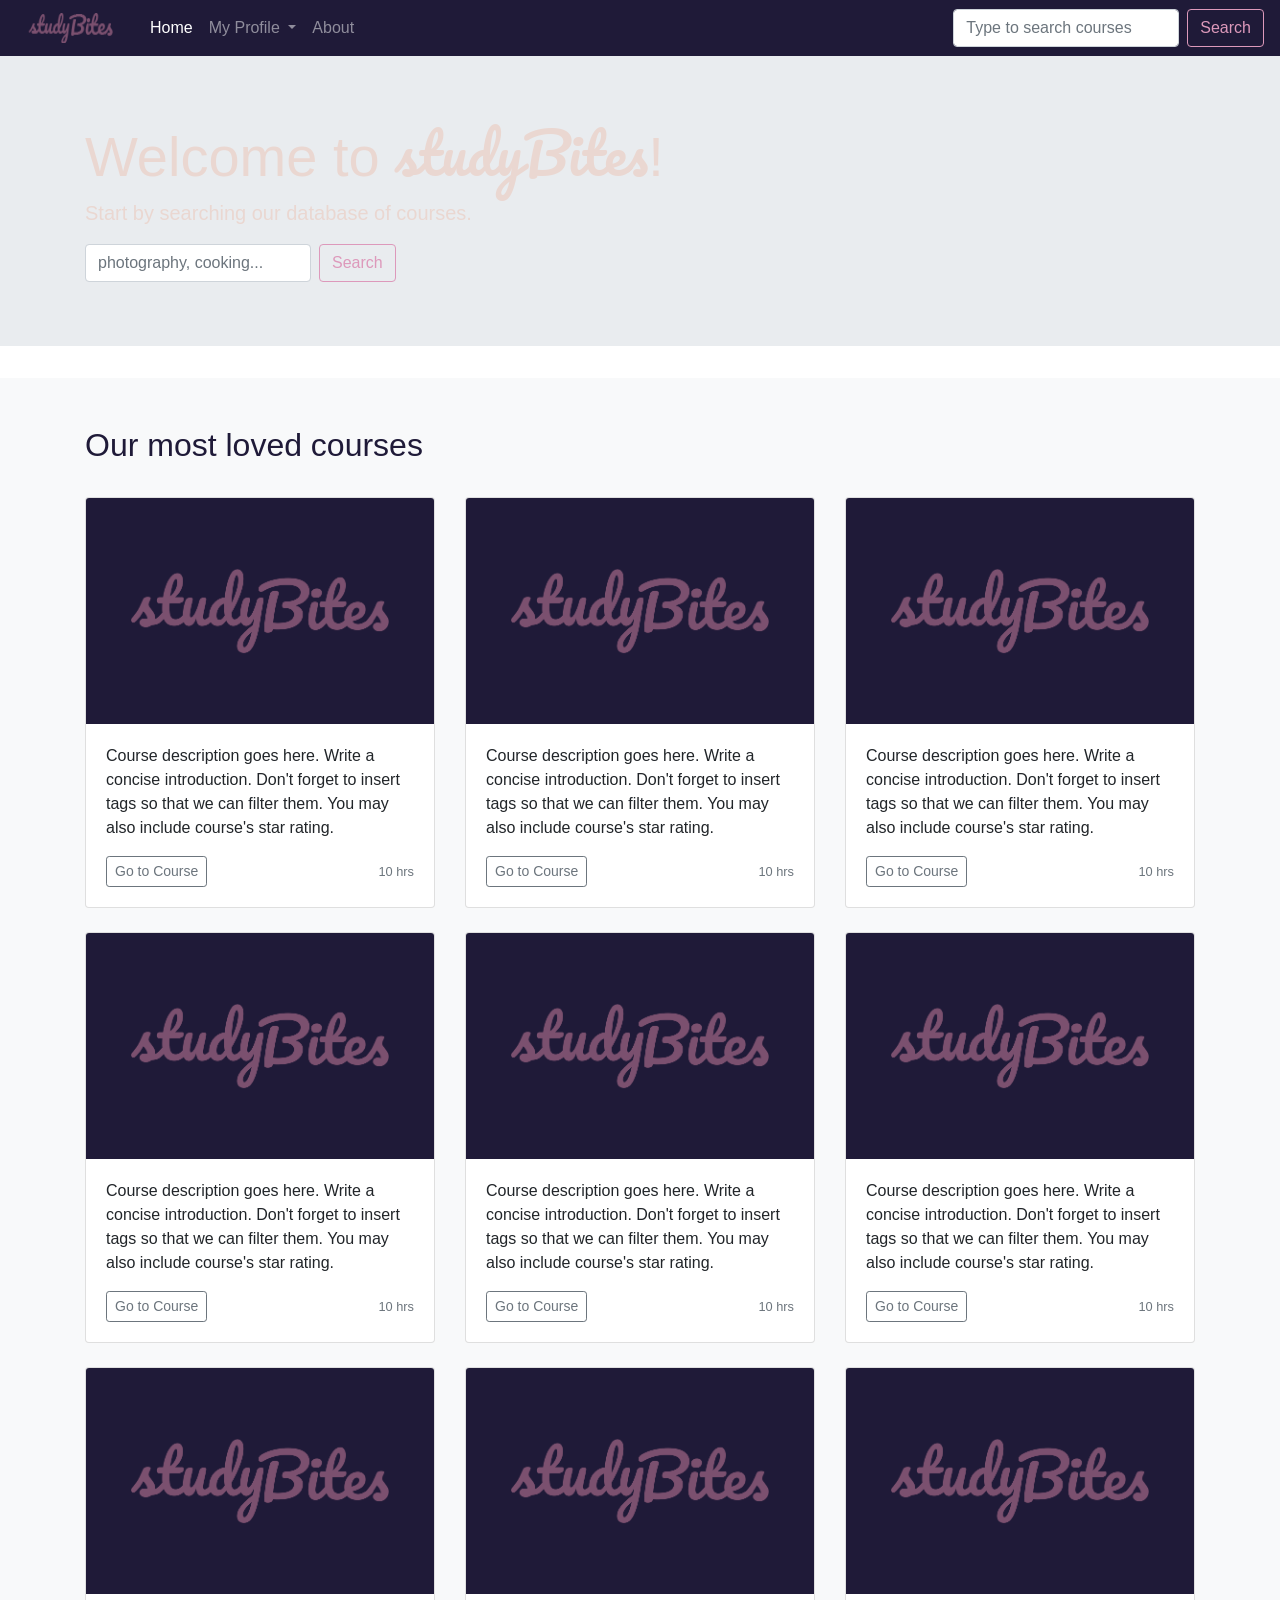
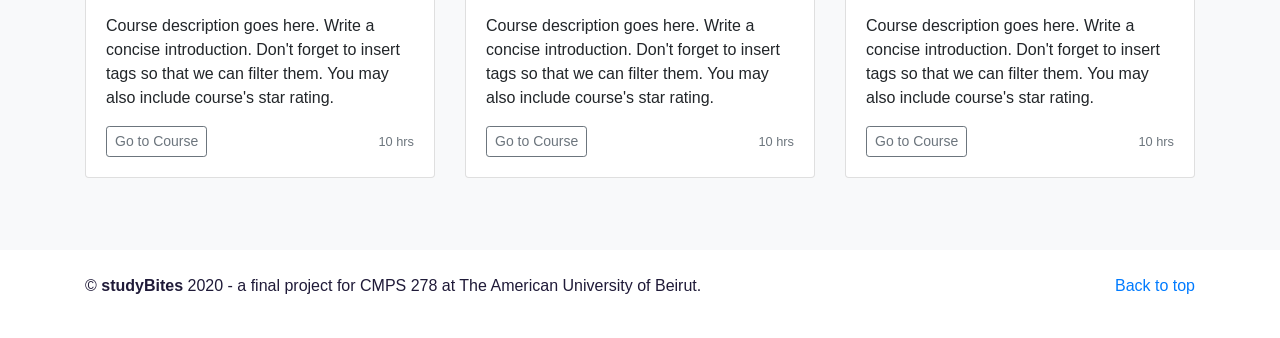
<file: index.html>
<!DOCTYPE html>
<html lang="en">
    <head>
        <title>studyBites - Main Page</title>

        <link rel="stylesheet" href="https://maxcdn.bootstrapcdn.com/bootstrap/4.0.0/css/bootstrap.min.css" integrity="sha384-Gn5384xqQ1aoWXA+058RXPxPg6fy4IWvTNh0E263XmFcJlSAwiGgFAW/dAiS6JXm" crossorigin="anonymous" />
        <link rel="stylesheet" href="css/general_styles.css" />
        <link href="https://fonts.googleapis.com/css2?family=Pacifico&display=swap" rel="stylesheet">
        <link rel="shortcut icon" href="images/favicon.ico" />

    </head>
    <body>
        <nav class="navbar navbar-expand-md navbar-dark fixed-top bg-dark">
            <a class="navbar-brand" href="#">
                <img src="images/logo.png" width="110" height="30" class="d-inline-block align-top" alt="" />
            </a>

            <button class="navbar-toggler" type="button" data-toggle="collapse" data-target="#navbarSupportedContent" aria-controls="navbarSupportedContent" aria-expanded="false" aria-label="Toggle navigation">
                <span class="navbar-toggler-icon"></span>
            </button>

            <div class="collapse navbar-collapse" id="navbarSupportedContent">
                <ul class="navbar-nav mr-auto">
                    <li class="nav-item active">
                        <a class="nav-link" href="index.html">Home <span class="sr-only">(current)</span></a>
                    </li>
                    
                    <li class="nav-item dropdown">
                      <a class="nav-link dropdown-toggle" href="#" id="navbarDropdown" role="button" data-toggle="dropdown" aria-haspopup="true" aria-expanded="false">
                       My Profile
                      </a>
                      <div class="dropdown-menu" aria-labelledby="navbarDropdown">
                        <a class="dropdown-item" href="profile.html">Edit Profile</a>
                        <a class="dropdown-item" href="my_courses.html">My Courses</a>
                        <a class="dropdown-item" href="admin_dashboard.html">Admin Dashboard</a>
                        <a class="dropdown-item" href="accomplishments.html">Accomplishments</a>
                        <div class="dropdown-divider"></div>
                        <a class="dropdown-item" href="index_signed_out.html">Sign Out</a>
                      </div>
                    </li>
                    <li class="nav-item">
                        <a class="nav-link" href="About.html">About</a>
                    </li>

                </ul>
                <form class="form-inline my-2 my-lg-0">
                    <input class="form-control mr-sm-2" type="search" placeholder="Type to search courses" aria-label="Search" />
                    <button class="btn btn-outline-success my-2 my-sm-0" type="submit">Search</button>
                </form>
            </div>
        </nav>

        <div class="jumbotron jumbotron-fluid banner">
            <div class="container">
                <h1 class="display-4">Welcome to <span class="website-title"><strong>studyBites</strong></span>!</h1>
                <p class="lead">Start by searching our database of courses.</p>

                <form class="form-inline">
                    <input class="form-control mr-sm-2" type="search" placeholder="photography, cooking..." aria-label="Search" />
                    <button class="btn btn-outline-success my-2 my-sm-0" type="submit">Search</button>
                </form>
            </div>
        </div>

        <div class="album py-5 bg-light">
            <div class="container">
                <h2>Our most loved courses</h2>
                <br />
                <div class="row">
                    <div class="col-md-4">
                        <div class="card mb-4 shadow-sm">
                            <img class="card-img-top" src="images/course_thumb.png" alt="Card image cap" />
                            <div class="card-body">
                                <p class="card-text">Course description goes here. Write a concise introduction. Don't forget to insert tags so that we can filter them. You may also include course's star rating.</p>
                                <div class="d-flex justify-content-between align-items-center">
                                    <div class="btn-group">
                                        <button type="button" class="btn btn-sm btn-outline-secondary">Go to Course</button>
                                    </div>
                                    <small class="text-muted">10 hrs</small>
                                </div>
                            </div>
                        </div>
                    </div>
                    <div class="col-md-4">
                        <div class="card mb-4 shadow-sm">
                            <img class="card-img-top" src="images/course_thumb.png" alt="Card image cap" />
                            <div class="card-body">
                                <p class="card-text">
                                    Course description goes here. Write a concise introduction. Don't forget to insert tags so that we can filter them. You may also include course's star rating.
                                </p>
                                <div class="d-flex justify-content-between align-items-center">
                                    <div class="btn-group">
                                        <button type="button" class="btn btn-sm btn-outline-secondary">Go to Course</button>
                                    </div>
                                    <small class="text-muted">10 hrs</small>
                                </div>
                            </div>
                        </div>
                    </div>
                    <div class="col-md-4">
                        <div class="card mb-4 shadow-sm">
                            <img class="card-img-top" src="images/course_thumb.png" alt="Card image cap" />
                            <div class="card-body">
                                <p class="card-text">Course description goes here. Write a concise introduction. Don't forget to insert tags so that we can filter them. You may also include course's star rating.</p>
                                <div class="d-flex justify-content-between align-items-center">
                                    <div class="btn-group">
                                        <button type="button" class="btn btn-sm btn-outline-secondary">Go to Course</button>
                                    </div>
                                    <small class="text-muted">10 hrs</small>
                                </div>
                            </div>
                        </div>
                    </div>

                    <div class="col-md-4">
                        <div class="card mb-4 shadow-sm">
                            <img class="card-img-top" src="images/course_thumb.png" alt="Card image cap" />
                            <div class="card-body">
                                <p class="card-text">Course description goes here. Write a concise introduction. Don't forget to insert tags so that we can filter them. You may also include course's star rating.</p>
                                <div class="d-flex justify-content-between align-items-center">
                                    <div class="btn-group">
                                        <button type="button" class="btn btn-sm btn-outline-secondary">Go to Course</button>
                                        <!-- <button type="button" class="btn btn-sm btn-outline-secondary">Edit</button> -->
                                    </div>
                                    <small class="text-muted">10 hrs</small>
                                </div>
                            </div>
                        </div>
                    </div>
                    <div class="col-md-4">
                        <div class="card mb-4 shadow-sm">
                            <img class="card-img-top" src="images/course_thumb.png" alt="Card image cap" />
                            <div class="card-body">
                                <p class="card-text">Course description goes here. Write a concise introduction. Don't forget to insert tags so that we can filter them. You may also include course's star rating.</p>
                                <div class="d-flex justify-content-between align-items-center">
                                    <div class="btn-group">
                                        <button type="button" class="btn btn-sm btn-outline-secondary">Go to Course</button>
                                    </div>
                                    <small class="text-muted">10 hrs</small>
                                </div>
                            </div>
                        </div>
                    </div>
                    <div class="col-md-4">
                        <div class="card mb-4 shadow-sm">
                            <img class="card-img-top" src="images/course_thumb.png" alt="Card image cap" />
                            <div class="card-body">
                                <p class="card-text">Course description goes here. Write a concise introduction. Don't forget to insert tags so that we can filter them. You may also include course's star rating.</p>
                                <div class="d-flex justify-content-between align-items-center">
                                    <div class="btn-group">
                                        <button type="button" class="btn btn-sm btn-outline-secondary">Go to Course</button>
                                    </div>
                                    <small class="text-muted">10 hrs</small>
                                </div>
                            </div>
                        </div>
                    </div>

                    <div class="col-md-4">
                        <div class="card mb-4 shadow-sm">
                            <img class="card-img-top" src="images/course_thumb.png" alt="Card image cap" />
                            <div class="card-body">
                                <p class="card-text">Course description goes here. Write a concise introduction. Don't forget to insert tags so that we can filter them. You may also include course's star rating.</p>
                                <div class="d-flex justify-content-between align-items-center">
                                    <div class="btn-group">
                                        <button type="button" class="btn btn-sm btn-outline-secondary">Go to Course</button>
                                    </div>
                                    <small class="text-muted">10 hrs</small>
                                </div>
                            </div>
                        </div>
                    </div>
                    <div class="col-md-4">
                        <div class="card mb-4 shadow-sm">
                            <img class="card-img-top" src="images/course_thumb.png" alt="Card image cap" />
                            <div class="card-body">
                                <p class="card-text">Course description goes here. Write a concise introduction. Don't forget to insert tags so that we can filter them. You may also include course's star rating.</p>
                                <div class="d-flex justify-content-between align-items-center">
                                    <div class="btn-group">
                                        <button type="button" class="btn btn-sm btn-outline-secondary">Go to Course</button>
                                    </div>
                                    <small class="text-muted">10 hrs</small>
                                </div>
                            </div>
                        </div>
                    </div>
                    <div class="col-md-4">
                        <div class="card mb-4 shadow-sm">
                            <img class="card-img-top" src="images/course_thumb.png" alt="Card image cap" />
                            <div class="card-body">
                                <p class="card-text">Course description goes here. Write a concise introduction. Don't forget to insert tags so that we can filter them. You may also include course's star rating.</p>
                                <div class="d-flex justify-content-between align-items-center">
                                    <div class="btn-group">
                                        <button type="button" class="btn btn-sm btn-outline-secondary">Go to Course</button>
                                    </div>
                                    <small class="text-muted">10 hrs</small>
                                </div>
                            </div>
                        </div>
                    </div>
                </div>
            </div>
        </div>

        <footer class="text-muted">
            <div class="container">
                <br />
                <p class="float-right">
                    <a href="#">Back to top</a>
                </p>
                <p>&copy; <strong>studyBites</strong> 2020 - a final project for CMPS 278 at The American University of Beirut.</p>
                <br />
            </div>
        </footer>

        <script src="https://code.jquery.com/jquery-3.2.1.slim.min.js" integrity="sha384-KJ3o2DKtIkvYIK3UENzmM7KCkRr/rE9/Qpg6aAZGJwFDMVNA/GpGFF93hXpG5KkN" crossorigin="anonymous"></script>
        <script src="https://cdnjs.cloudflare.com/ajax/libs/popper.js/1.12.9/umd/popper.min.js" integrity="sha384-ApNbgh9B+Y1QKtv3Rn7W3mgPxhU9K/ScQsAP7hUibX39j7fakFPskvXusvfa0b4Q" crossorigin="anonymous"></script>
        <script src="https://maxcdn.bootstrapcdn.com/bootstrap/4.0.0/js/bootstrap.min.js" integrity="sha384-JZR6Spejh4U02d8jOt6vLEHfe/JQGiRRSQQxSfFWpi1MquVdAyjUar5+76PVCmYl" crossorigin="anonymous"></script>
    </body>
</html>
</file>
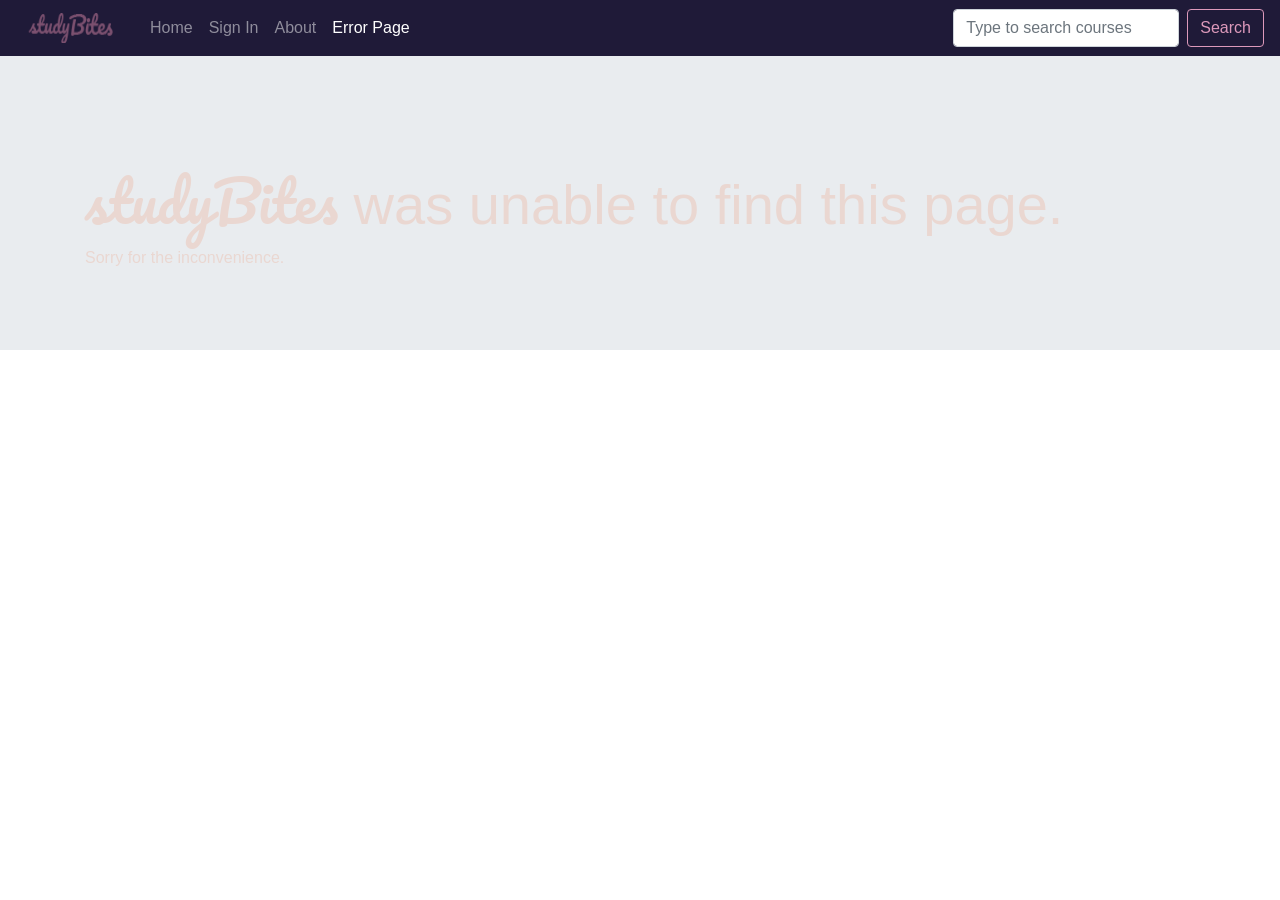
<file: 404_not_found.html>
<!DOCTYPE html>
<html lang="en">
    <head>
        <title>studyBites - Error</title>

        <link rel="stylesheet" href="https://maxcdn.bootstrapcdn.com/bootstrap/4.0.0/css/bootstrap.min.css" integrity="sha384-Gn5384xqQ1aoWXA+058RXPxPg6fy4IWvTNh0E263XmFcJlSAwiGgFAW/dAiS6JXm" crossorigin="anonymous" />
        <link rel="stylesheet" href="css/general_styles.css" />
        <link href="https://fonts.googleapis.com/css2?family=Pacifico&display=swap" rel="stylesheet">
        <link rel="shortcut icon" href="/images/favicon.ico" />

    </head>
    <body>
        <nav class="navbar navbar-expand-md navbar-dark fixed-top bg-dark">
            <a class="navbar-brand" href="index.html">
                <img src="/images/logo.png" width="110" height="30" class="d-inline-block align-top" alt="" />
            </a>

            <button class="navbar-toggler" type="button" data-toggle="collapse" data-target="#navbarSupportedContent" aria-controls="navbarSupportedContent" aria-expanded="false" aria-label="Toggle navigation">
                <span class="navbar-toggler-icon"></span>
            </button>

            <div class="collapse navbar-collapse" id="navbarSupportedContent">
                <ul class="navbar-nav mr-auto">
                    <li class="nav-item">
                        <a class="nav-link" href="index.html">Home <span class="sr-only">(current)</span></a>
                    </li>
                    <li class="nav-item">
                        <a class="nav-link" href="sign_in.html">Sign In</a>
                    </li>
                    <li class="nav-item">
                        <a class="nav-link" href="about.html">About <span class="sr-only">(current)</span></a>
                    </li>

                    <li class="nav-item active">
                        <a class="nav-link" href=#>Error Page <span class="sr-only">(current)</span></a>
                    </li>
                    
                </ul>
                <form class="form-inline my-2 my-lg-0">
                    <input class="form-control mr-sm-2" type="search" placeholder="Type to search courses" aria-label="Search" />
                    <button class="btn btn-outline-success my-2 my-sm-0" type="submit">Search</button>
                </form>
            </div>
        </nav>

        <div class="jumbotron jumbotron-fluid banner">
            <div class="container">
                <br><br>
                <h1 class="display-4"><span class="website-title"><strong>studyBites</strong></span> was unable to find this page.</h1>

                <p>
                    Sorry for the inconvenience.
                </p>
            </div>
        </div>
        <script src="https://code.jquery.com/jquery-3.2.1.slim.min.js" integrity="sha384-KJ3o2DKtIkvYIK3UENzmM7KCkRr/rE9/Qpg6aAZGJwFDMVNA/GpGFF93hXpG5KkN" crossorigin="anonymous"></script>
        <script src="https://cdnjs.cloudflare.com/ajax/libs/popper.js/1.12.9/umd/popper.min.js" integrity="sha384-ApNbgh9B+Y1QKtv3Rn7W3mgPxhU9K/ScQsAP7hUibX39j7fakFPskvXusvfa0b4Q" crossorigin="anonymous"></script>
        <script src="https://maxcdn.bootstrapcdn.com/bootstrap/4.0.0/js/bootstrap.min.js" integrity="sha384-JZR6Spejh4U02d8jOt6vLEHfe/JQGiRRSQQxSfFWpi1MquVdAyjUar5+76PVCmYl" crossorigin="anonymous"></script>
    </body>
</html>
</file>
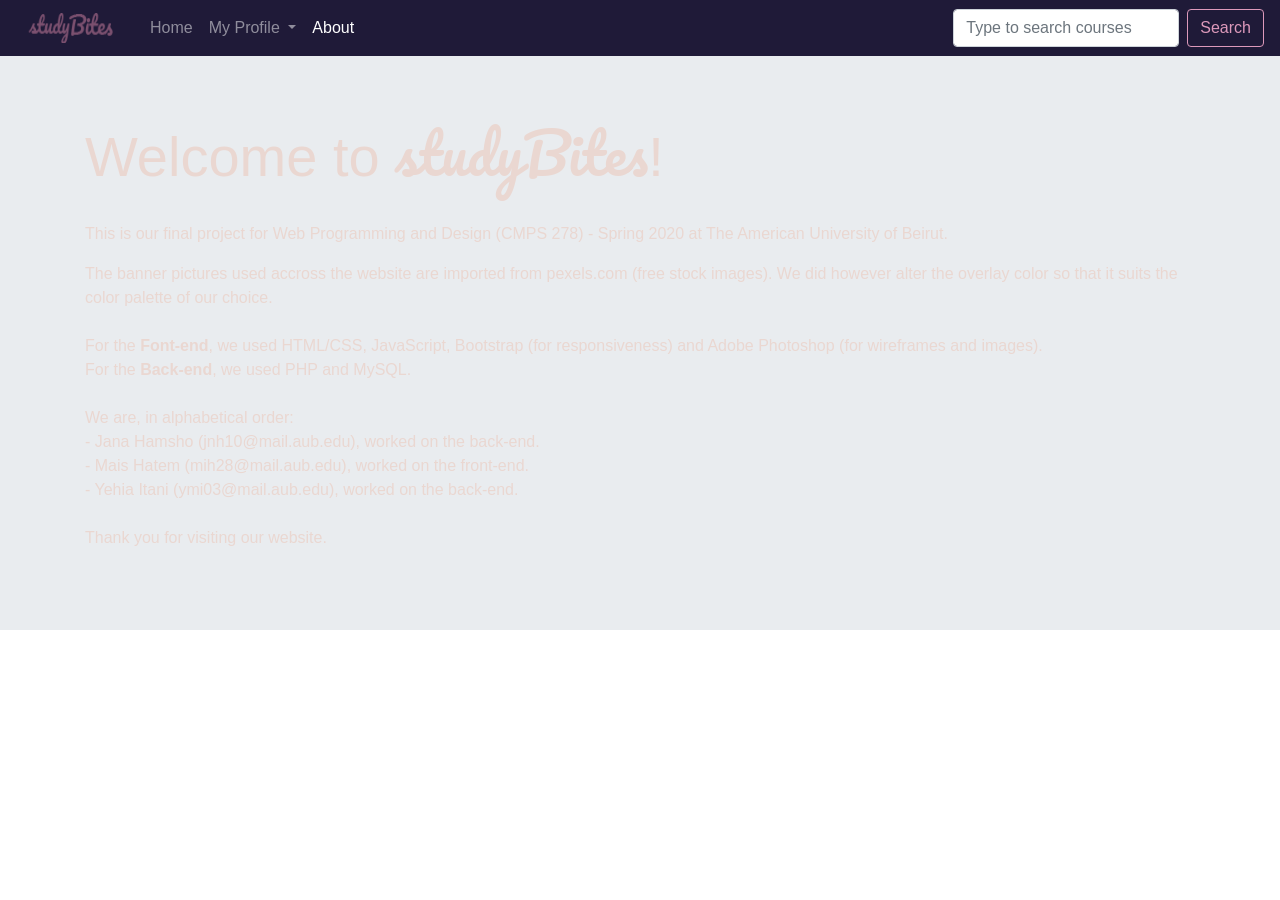
<file: About.html>
<!DOCTYPE html>
<html lang="en">
    <head>
        <title>studyBits - About</title>

        <link rel="stylesheet" href="https://maxcdn.bootstrapcdn.com/bootstrap/4.0.0/css/bootstrap.min.css" integrity="sha384-Gn5384xqQ1aoWXA+058RXPxPg6fy4IWvTNh0E263XmFcJlSAwiGgFAW/dAiS6JXm" crossorigin="anonymous" />
        <link rel="stylesheet" href="css/general_styles.css" />
        <link href="https://fonts.googleapis.com/css2?family=Pacifico&display=swap" rel="stylesheet">
        <link rel="shortcut icon" href="images/favicon.ico" />


    </head>
    <body>
        <nav class="navbar navbar-expand-md navbar-dark fixed-top bg-dark">
            <a class="navbar-brand" href="#">
                <img src="images/logo.png" width="110" height="30" class="d-inline-block align-top" alt="" />
            </a>

            <!-- <a class="navbar-brand" href="#">studyBits</a> -->

            <button class="navbar-toggler" type="button" data-toggle="collapse" data-target="#navbarSupportedContent" aria-controls="navbarSupportedContent" aria-expanded="false" aria-label="Toggle navigation">
                <span class="navbar-toggler-icon"></span>
            </button>

            <div class="collapse navbar-collapse" id="navbarSupportedContent">
                <ul class="navbar-nav mr-auto">
                    <li class="nav-item">
                        <a class="nav-link" href="index.html">Home <span class="sr-only">(current)</span></a>
                    </li>
                    
                    <li class="nav-item dropdown">
                      <a class="nav-link dropdown-toggle" href="#" id="navbarDropdown" role="button" data-toggle="dropdown" aria-haspopup="true" aria-expanded="false">
                       My Profile
                      </a>
                      <div class="dropdown-menu" aria-labelledby="navbarDropdown">
                        <a class="dropdown-item" href="profile.html">Edit Profile</a>
                        <a class="dropdown-item" href="my_courses.html">My Courses</a>
                        <a class="dropdown-item" href="admin_dashboard.html">Admin Dashboard</a>
                        <a class="dropdown-item" href="accomplishments.html">Accomplishments</a>
                        <div class="dropdown-divider"></div>
                        <a class="dropdown-item" href="index_signed_out.html">Sign Out</a>
                      </div>
                    </li>
                    <li class="nav-item active">
                        <a class="nav-link" href="About.html">About</a>
                    </li>
                </ul>   
                <form class="form-inline my-2 my-lg-0">
                    <input class="form-control mr-sm-2" type="search" placeholder="Type to search courses" aria-label="Search" />
                    <button class="btn btn-outline-success my-2 my-sm-0" type="submit">Search</button>
                </form>
            </div>
        </nav>

        <div class="jumbotron jumbotron-fluid banner">
            <div class="container">
                <h1 class="display-4">Welcome to <span class="website-title"><strong>studyBites</strong></span>!</h1>

                <p>
                    <br>This is our final project for Web Programming and Design (CMPS 278) - Spring 2020 at The American University of Beirut.
                </p>
                <p>
                    The banner pictures used accross the website are imported from pexels.com (free stock images). We did however alter the overlay color 
                    so that it suits the color palette of our choice. <br><br>
                    For the <strong>Font-end</strong>, we used HTML/CSS, JavaScript, Bootstrap (for responsiveness) and Adobe Photoshop (for wireframes and images).<br>
                    For the <strong>Back-end</strong>, we used PHP and MySQL. <br> <br>
                    We are, in alphabetical order:<br>
                    - Jana Hamsho (jnh10@mail.aub.edu), worked on the back-end. <br>
                    - Mais Hatem (mih28@mail.aub.edu), worked on the front-end. <br>
                    - Yehia Itani (ymi03@mail.aub.edu), worked on the back-end. <br> <br>
                    Thank you for visiting our website.
                </p>
                
            </div>
        </div>
        <script src="https://code.jquery.com/jquery-3.2.1.slim.min.js" integrity="sha384-KJ3o2DKtIkvYIK3UENzmM7KCkRr/rE9/Qpg6aAZGJwFDMVNA/GpGFF93hXpG5KkN" crossorigin="anonymous"></script>
        <script src="https://cdnjs.cloudflare.com/ajax/libs/popper.js/1.12.9/umd/popper.min.js" integrity="sha384-ApNbgh9B+Y1QKtv3Rn7W3mgPxhU9K/ScQsAP7hUibX39j7fakFPskvXusvfa0b4Q" crossorigin="anonymous"></script>
        <script src="https://maxcdn.bootstrapcdn.com/bootstrap/4.0.0/js/bootstrap.min.js" integrity="sha384-JZR6Spejh4U02d8jOt6vLEHfe/JQGiRRSQQxSfFWpi1MquVdAyjUar5+76PVCmYl" crossorigin="anonymous"></script>
    </body>
</html>
</file>
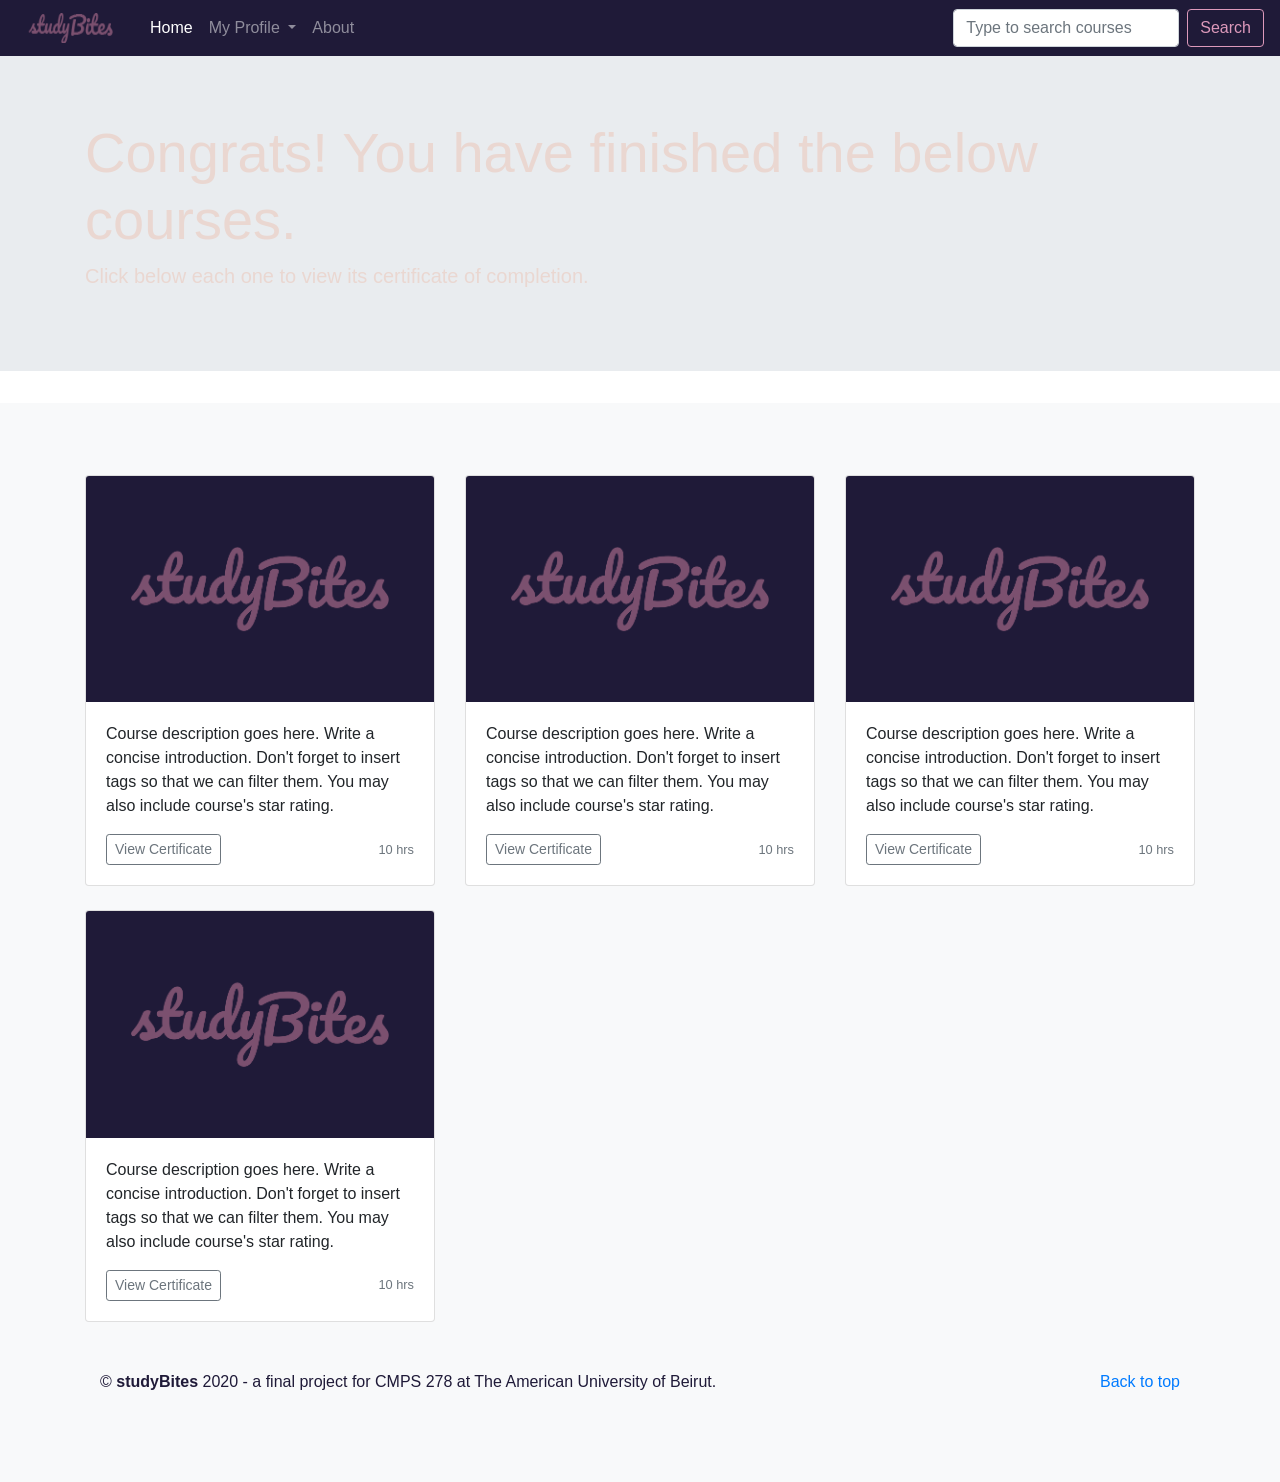
<file: accomplishments.html>
<!DOCTYPE html>
<html lang="en">
    <head>
        <title>studyBites - Accomplishments</title>

        <link rel="stylesheet" href="https://maxcdn.bootstrapcdn.com/bootstrap/4.0.0/css/bootstrap.min.css" integrity="sha384-Gn5384xqQ1aoWXA+058RXPxPg6fy4IWvTNh0E263XmFcJlSAwiGgFAW/dAiS6JXm" crossorigin="anonymous" />
        <link rel="stylesheet" href="css/general_styles.css" />
        <link href="https://fonts.googleapis.com/css2?family=Pacifico&display=swap" rel="stylesheet">
        <link rel="shortcut icon" href="/images/favicon.ico" />

    </head>
    <body>
        <nav class="navbar navbar-expand-md navbar-dark fixed-top bg-dark">
            <a class="navbar-brand" href="#">
                <img src="/images/logo.png" width="110" height="30" class="d-inline-block align-top" alt="" />
            </a>

            <!-- <a class="navbar-brand" href="#">studyBits</a> -->

            <button class="navbar-toggler" type="button" data-toggle="collapse" data-target="#navbarSupportedContent" aria-controls="navbarSupportedContent" aria-expanded="false" aria-label="Toggle navigation">
                <span class="navbar-toggler-icon"></span>
            </button>

            <div class="collapse navbar-collapse" id="navbarSupportedContent">
                <ul class="navbar-nav mr-auto">
                    <li class="nav-item active">
                        <a class="nav-link" href="index.html">Home <span class="sr-only">(current)</span></a>
                    </li>
                    
                    <li class="nav-item dropdown">
                      <a class="nav-link dropdown-toggle" href="#" id="navbarDropdown" role="button" data-toggle="dropdown" aria-haspopup="true" aria-expanded="false">
                       My Profile
                      </a>
                      <div class="dropdown-menu" aria-labelledby="navbarDropdown">
                        <a class="dropdown-item" href="profile.html">Edit Profile</a>
                        <a class="dropdown-item" href="my_courses.html">My Courses</a>
                        <a class="dropdown-item" href="settings.html">Admin Dashboard</a>
                        <a class="dropdown-item" href="accomplishments.html">Accomplishments</a>
                        <div class="dropdown-divider"></div>
                        <a class="dropdown-item" href="index_signed_out.html">Sign Out</a>
                      </div>
                    </li>
                    <li class="nav-item">
                        <a class="nav-link" href="About.html">About</a>
                    </li>

                </ul>
                <form class="form-inline my-2 my-lg-0">
                    <input class="form-control mr-sm-2" type="search" placeholder="Type to search courses" aria-label="Search" />
                    <button class="btn btn-outline-success my-2 my-sm-0" type="submit">Search</button>
                </form>
            </div>
        </nav>

        <div class="jumbotron jumbotron-fluid banner">
            <div class="container">
                <h1 class="display-4">Congrats! You have finished the below courses.</h1>
                <p class="lead">Click below each one to view its
                    certificate of completion.</p>
            </div>
        </div>

        <div class="album py-5 bg-light">
            <div class="container">
                <br />
                <div class="row">
                    <div class="col-md-4">
                        <div class="card mb-4 shadow-sm">
                            <img class="card-img-top" src="/images/course_thumb.png" alt="Card image cap" />
                            <div class="card-body">
                                <p class="card-text">Course description goes here. Write a concise introduction. Don't forget to insert tags so that we can filter them. You may also include course's star rating.</p>
                                <div class="d-flex justify-content-between align-items-center">
                                    <div class="btn-group">
                                        <button type="button" class="btn btn-sm btn-outline-secondary">View Certificate</button>
                                        <!-- <button type="button" class="btn btn-sm btn-outline-secondary">Edit</button> -->
                                    </div>
                                    <small class="text-muted">10 hrs</small>
                                </div>
                            </div>
                        </div>
                    </div>
                    <div class="col-md-4">
                        <div class="card mb-4 shadow-sm">
                            <img class="card-img-top" src="/images/course_thumb.png" alt="Card image cap" />
                            <div class="card-body">
                                <p class="card-text">
                                    Course description goes here. Write a concise introduction. Don't forget to insert tags so that we can filter them. You may also include course's star rating.
                                </p>
                                <div class="d-flex justify-content-between align-items-center">
                                    <div class="btn-group">
                                        <button type="button" class="btn btn-sm btn-outline-secondary">View Certificate</button>
                                        <!-- <button type="button" class="btn btn-sm btn-outline-secondary">Edit</button> -->
                                    </div>
                                    <small class="text-muted">10 hrs</small>
                                </div>
                            </div>
                        </div>
                    </div>
                    <div class="col-md-4">
                        <div class="card mb-4 shadow-sm">
                            <img class="card-img-top" src="/images/course_thumb.png" alt="Card image cap" />
                            <div class="card-body">
                                <p class="card-text">Course description goes here. Write a concise introduction. Don't forget to insert tags so that we can filter them. You may also include course's star rating.</p>
                                <div class="d-flex justify-content-between align-items-center">
                                    <div class="btn-group">
                                        <button type="button" class="btn btn-sm btn-outline-secondary">View Certificate</button>
                                        <!-- <button type="button" class="btn btn-sm btn-outline-secondary">Edit</button> -->
                                    </div>
                                    <small class="text-muted">10 hrs</small>
                                </div>
                            </div>
                        </div>
                    </div>

                    <div class="col-md-4">
                        <div class="card mb-4 shadow-sm">
                            <img class="card-img-top" src="/images/course_thumb.png" alt="Card image cap" />
                            <div class="card-body">
                                <p class="card-text">Course description goes here. Write a concise introduction. Don't forget to insert tags so that we can filter them. You may also include course's star rating.</p>
                                <div class="d-flex justify-content-between align-items-center">
                                    <div class="btn-group">
                                        <button type="button" class="btn btn-sm btn-outline-secondary">View Certificate</button>
                                        <!-- <button type="button" class="btn btn-sm btn-outline-secondary">Edit</button> -->
                                    </div>
                                    <small class="text-muted">10 hrs</small>
                                </div>
                            </div>
                        </div>
                    </div>
        </div>

        <footer class="text-muted">
            <div class="container">
                <br />
                <p class="float-right">
                    <a href="#">Back to top</a>
                </p>
                <p>&copy; <strong>studyBites</strong> 2020 - a final project for CMPS 278 at The American University of Beirut.</p>
                <!-- <p>This website utilizes HTML/CSS, Twitter's Bootstrap and Javascript for the front-end.
        It has PHP on the back-end.</p> -->
                <br />
            </div>
        </footer>

        <script src="https://code.jquery.com/jquery-3.2.1.slim.min.js" integrity="sha384-KJ3o2DKtIkvYIK3UENzmM7KCkRr/rE9/Qpg6aAZGJwFDMVNA/GpGFF93hXpG5KkN" crossorigin="anonymous"></script>
        <script src="https://cdnjs.cloudflare.com/ajax/libs/popper.js/1.12.9/umd/popper.min.js" integrity="sha384-ApNbgh9B+Y1QKtv3Rn7W3mgPxhU9K/ScQsAP7hUibX39j7fakFPskvXusvfa0b4Q" crossorigin="anonymous"></script>
        <script src="https://maxcdn.bootstrapcdn.com/bootstrap/4.0.0/js/bootstrap.min.js" integrity="sha384-JZR6Spejh4U02d8jOt6vLEHfe/JQGiRRSQQxSfFWpi1MquVdAyjUar5+76PVCmYl" crossorigin="anonymous"></script>
    </body>
</html>
</file>
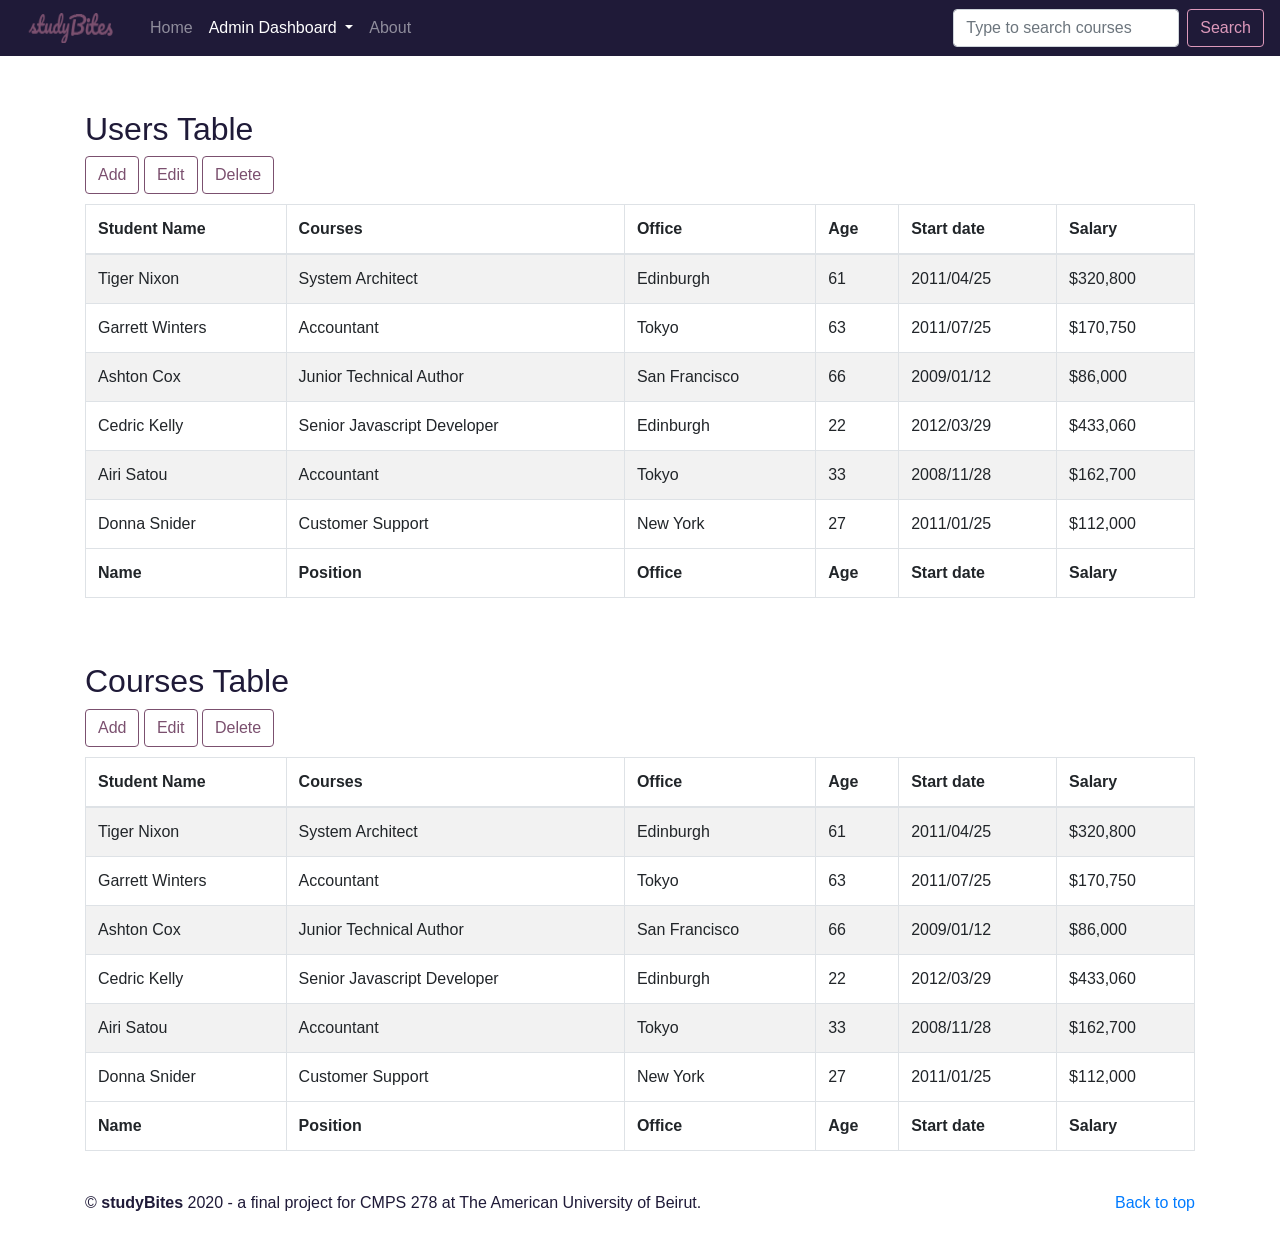
<file: admin_dashboard.html>
<!DOCTYPE html>
<html lang="en">
    <head>
        <title>studyBites - Settings</title>

        <link rel="stylesheet" href="https://maxcdn.bootstrapcdn.com/bootstrap/4.0.0/css/bootstrap.min.css" integrity="sha384-Gn5384xqQ1aoWXA+058RXPxPg6fy4IWvTNh0E263XmFcJlSAwiGgFAW/dAiS6JXm" crossorigin="anonymous" />
        <link rel="stylesheet" href="css/general_styles.css" />
        <link href="https://fonts.googleapis.com/css2?family=Pacifico&display=swap" rel="stylesheet">
        <link rel="shortcut icon" href="/images/favicon.ico" />
        
    </head>
    <body>
        <nav class="navbar navbar-expand-md navbar-dark fixed-top bg-dark">
            <a class="navbar-brand" href="#">
                <img src="/images/logo.png" width="110" height="30" class="d-inline-block align-top" alt="" />
            </a>
            <button class="navbar-toggler" type="button" data-toggle="collapse" data-target="#navbarSupportedContent" aria-controls="navbarSupportedContent" aria-expanded="false" aria-label="Toggle navigation">
                <span class="navbar-toggler-icon"></span>
            </button>

            <div class="collapse navbar-collapse" id="navbarSupportedContent">
                <ul class="navbar-nav mr-auto">
                    <li class="nav-item">
                        <a class="nav-link" href="index.html">Home <span class="sr-only">(current)</span></a>
                    </li>
                    
                    <li class="nav-item dropdown active">
                      <a class="nav-link dropdown-toggle" href="#" id="navbarDropdown" role="button" data-toggle="dropdown" aria-haspopup="true" aria-expanded="false">
                       Admin Dashboard
                      </a>
                      <div class="dropdown-menu" aria-labelledby="navbarDropdown">
                        <a class="dropdown-item" href="profile.html">Edit Profile</a>
                        <a class="dropdown-item" href="my_courses.html">My Courses</a>
                        <a class="dropdown-item" href="admin_dashboard.html">Admin Dashboard</a>
                        <a class="dropdown-item" href="accomplishments.html">Accomplishments</a>
                        <div class="dropdown-divider"></div>
                        <a class="dropdown-item" href="index_signed_out.html">Sign Out</a>
                      </div>
                    </li>
                    <li class="nav-item">
                        <a class="nav-link" href="About.html">About</a>
                    </li>
                </ul>   
                <form class="form-inline my-2 my-lg-0">
                    <input class="form-control mr-sm-2" type="search" placeholder="Type to search courses" aria-label="Search" />
                    <button class="btn btn-outline-success my-2 my-sm-0" type="submit">Search</button>
                </form>
            </div>
        </nav>

        <div class="container table-container">
            <!--------------------------------- USERS TABLE --------------------------------->
            <h2>Users Table</h2>
             <button class="btn btn-outline-success my-2 my-sm-0" type="submit">Add</button>
            <button class="btn btn-outline-success my-2 my-sm-0" type="submit">Edit</button>
            <button class="btn btn-outline-success my-2 my-sm-0" type="submit">Delete</button>

            <table id="users-table" class="table table-striped table-bordered" style="width:100%">
            <thead>
                <tr>
                    <th>Student Name</th>
                    <th>Courses</th>
                    <th>Office</th>
                    <th>Age</th>
                    <th>Start date</th>
                    <th>Salary</th>
                </tr>
            </thead>
            <tbody>
                <tr>
                    <td>Tiger Nixon</td>
                    <td>System Architect</td>
                    <td>Edinburgh</td>
                    <td>61</td>
                    <td>2011/04/25</td>
                    <td>$320,800</td>
                </tr>
                <tr>
                    <td>Garrett Winters</td>
                    <td>Accountant</td>
                    <td>Tokyo</td>
                    <td>63</td>
                    <td>2011/07/25</td>
                    <td>$170,750</td>
                </tr>
                <tr>
                    <td>Ashton Cox</td>
                    <td>Junior Technical Author</td>
                    <td>San Francisco</td>
                    <td>66</td>
                    <td>2009/01/12</td>
                    <td>$86,000</td>
                </tr>
                <tr>
                    <td>Cedric Kelly</td>
                    <td>Senior Javascript Developer</td>
                    <td>Edinburgh</td>
                    <td>22</td>
                    <td>2012/03/29</td>
                    <td>$433,060</td>
                </tr>
                <tr>
                    <td>Airi Satou</td>
                    <td>Accountant</td>
                    <td>Tokyo</td>
                    <td>33</td>
                    <td>2008/11/28</td>
                    <td>$162,700</td>
                </tr>
                <tr>
                    <td>Donna Snider</td>
                    <td>Customer Support</td>
                    <td>New York</td>
                    <td>27</td>
                    <td>2011/01/25</td>
                    <td>$112,000</td>
                </tr>
            </tbody>
            <tfoot>
                <tr>
                    <th>Name</th>
                    <th>Position</th>
                    <th>Office</th>
                    <th>Age</th>
                    <th>Start date</th>
                    <th>Salary</th>
                </tr>
            </tfoot>
        </table>



            <!--------------------------------- USERS TABLE --------------------------------->
       <br><br> <h2>Courses Table</h2>
        <button class="btn btn-outline-success my-2 my-sm-0" type="submit">Add</button>
       <button class="btn btn-outline-success my-2 my-sm-0" type="submit">Edit</button>
       <button class="btn btn-outline-success my-2 my-sm-0" type="submit">Delete</button>

       <table id="courses-table" class="table table-striped table-bordered" style="width:100%">
       <thead>
           <tr>
               <th>Student Name</th>
               <th>Courses</th>
               <th>Office</th>
               <th>Age</th>
               <th>Start date</th>
               <th>Salary</th>
           </tr>
       </thead>
       <tbody>
           <tr>
               <td>Tiger Nixon</td>
               <td>System Architect</td>
               <td>Edinburgh</td>
               <td>61</td>
               <td>2011/04/25</td>
               <td>$320,800</td>
           </tr>
           <tr>
               <td>Garrett Winters</td>
               <td>Accountant</td>
               <td>Tokyo</td>
               <td>63</td>
               <td>2011/07/25</td>
               <td>$170,750</td>
           </tr>
           <tr>
               <td>Ashton Cox</td>
               <td>Junior Technical Author</td>
               <td>San Francisco</td>
               <td>66</td>
               <td>2009/01/12</td>
               <td>$86,000</td>
           </tr>
           <tr>
               <td>Cedric Kelly</td>
               <td>Senior Javascript Developer</td>
               <td>Edinburgh</td>
               <td>22</td>
               <td>2012/03/29</td>
               <td>$433,060</td>
           </tr>
           <tr>
               <td>Airi Satou</td>
               <td>Accountant</td>
               <td>Tokyo</td>
               <td>33</td>
               <td>2008/11/28</td>
               <td>$162,700</td>
           </tr>
           <tr>
               <td>Donna Snider</td>
               <td>Customer Support</td>
               <td>New York</td>
               <td>27</td>
               <td>2011/01/25</td>
               <td>$112,000</td>
           </tr>
       </tbody>
       <tfoot>
           <tr>
               <th>Name</th>
               <th>Position</th>
               <th>Office</th>
               <th>Age</th>
               <th>Start date</th>
               <th>Salary</th>
           </tr>
       </tfoot>
   </table>
    </div>


        <footer class="text-muted">
            <div class="container">
                <br />
                <p class="float-right">
                    <a href="#">Back to top</a>
                </p>
                <p>&copy; <strong>studyBites</strong> 2020 - a final project for CMPS 278 at The American University of Beirut.</p>
                <!-- <p>This website utilizes HTML/CSS, Twitter's Bootstrap and Javascript for the front-end.
        It has PHP on the back-end.</p> -->
                <br />
            </div>
        </footer>

        <script src="https://code.jquery.com/jquery-3.2.1.slim.min.js" integrity="sha384-KJ3o2DKtIkvYIK3UENzmM7KCkRr/rE9/Qpg6aAZGJwFDMVNA/GpGFF93hXpG5KkN" crossorigin="anonymous"></script>
        <script src="https://cdnjs.cloudflare.com/ajax/libs/popper.js/1.12.9/umd/popper.min.js" integrity="sha384-ApNbgh9B+Y1QKtv3Rn7W3mgPxhU9K/ScQsAP7hUibX39j7fakFPskvXusvfa0b4Q" crossorigin="anonymous"></script>
        <script src="https://maxcdn.bootstrapcdn.com/bootstrap/4.0.0/js/bootstrap.min.js" integrity="sha384-JZR6Spejh4U02d8jOt6vLEHfe/JQGiRRSQQxSfFWpi1MquVdAyjUar5+76PVCmYl" crossorigin="anonymous"></script>
    </body>
</html>
</file>
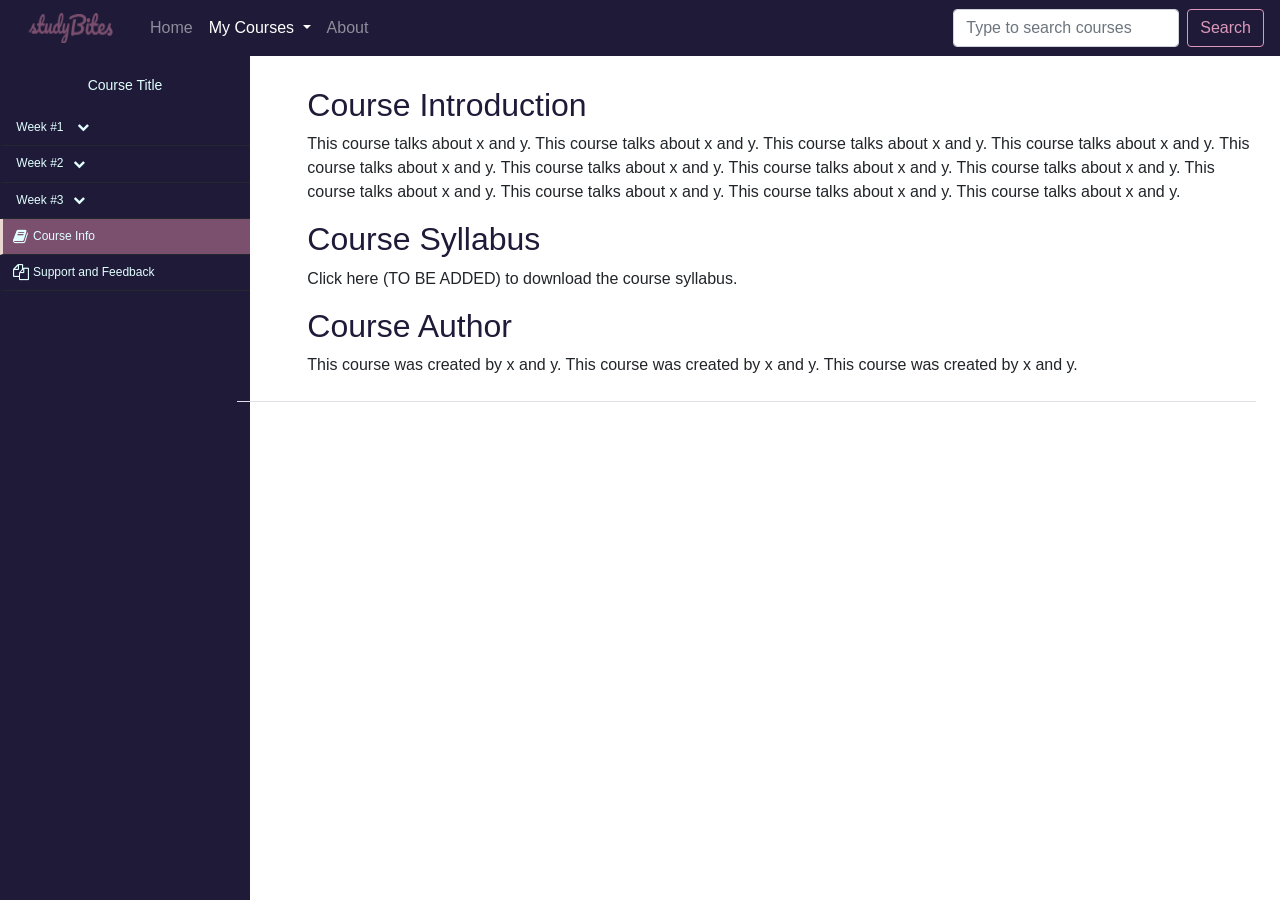
<file: course_info.html>
<!DOCTYPE html>
<html lang="en">
   <head>
      <title>studyBites - Course Title</title>
      <link rel="stylesheet" href="https://maxcdn.bootstrapcdn.com/bootstrap/4.0.0/css/bootstrap.min.css" integrity="sha384-Gn5384xqQ1aoWXA+058RXPxPg6fy4IWvTNh0E263XmFcJlSAwiGgFAW/dAiS6JXm" crossorigin="anonymous" />
      <link rel="stylesheet" href="css/general_styles.css" />
      <link href="https://fonts.googleapis.com/css2?family=Pacifico&display=swap" rel="stylesheet">
      <link rel="shortcut icon" href="/images/favicon.ico" />
      <!-- The below is for the sidebar-->
      <link rel="stylesheet" href="css/side-bar.css" />
      <script src="//maxcdn.bootstrapcdn.com/bootstrap/4.1.1/js/bootstrap.min.js"></script>
      <script src="//cdnjs.cloudflare.com/ajax/libs/jquery/3.2.1/jquery.min.js"></script>
      <!-- for icons -->
      <link href="//maxcdn.bootstrapcdn.com/font-awesome/4.2.0/css/font-awesome.min.css" rel="stylesheet">
   </head>
   <body>
      <nav class="navbar navbar-expand-md navbar-dark fixed-top bg-dark">
         <a class="navbar-brand" href="#">
         <img src="/images/logo.png" width="110" height="30" class="d-inline-block align-top" alt="" />
         </a>
         <button class="navbar-toggler" type="button" data-toggle="collapse" data-target="#navbarSupportedContent" aria-controls="navbarSupportedContent" aria-expanded="false" aria-label="Toggle navigation">
         <span class="navbar-toggler-icon"></span>
         </button>
         <div class="collapse navbar-collapse" id="navbarSupportedContent">
            <ul class="navbar-nav mr-auto">
               <li class="nav-item">
                  <a class="nav-link" href="index.html">Home <span class="sr-only">(current)</span></a>
               </li>
               <li class="nav-item dropdown active">
                  <a class="nav-link dropdown-toggle" href="#" id="navbarDropdown" role="button" data-toggle="dropdown" aria-haspopup="true" aria-expanded="false">
                  My Courses
                  </a>
                  <div class="dropdown-menu" aria-labelledby="navbarDropdown">
                     <a class="dropdown-item" href="profile.html">Edit Profile</a>
                     <a class="dropdown-item" href="my_courses.html">My Courses</a>
                     <!-- <a class="dropdown-item" href="settings.html">Settings</a> -->
                     <a class="dropdown-item" href="accomplishments.html">Accomplishments</a>
                     <div class="dropdown-divider"></div>
                     <a class="dropdown-item" href="index_signed_out.html">Sign Out</a>
                  </div>
               </li>
               <li class="nav-item">
                  <a class="nav-link" href="About.html">About</a>
               </li>
            </ul>
            <form class="form-inline my-2 my-lg-0">
               <input class="form-control mr-sm-2" type="search" placeholder="Type to search courses" aria-label="Search" />
               <button class="btn btn-outline-success my-2 my-sm-0" type="submit">Search</button>
            </form>
         </div>
      </nav>
      <div class="container-fluid">
         <div class="row">
            <!-- Side Bar Navigation for Course Content -->
            <!-- <div class="col-xs-2 col-sm-2 col-md-2 col-lg-2"> -->
            <div class="d-none d-md-block bg-light sidebar">
               <div class="nav-side-menu sidebar-sticky">
                  <div class="brand">Course Title</div>
                  <i class="fa fa-bars fa-2x toggle-btn" data-toggle="collapse" data-target="#menu-content"></i>
                  <div class="menu-list">
                     <ul id="menu-content" class="menu-content collapse out">
                        <li  data-toggle="collapse" data-target="#week1" class="collapsed">
                           <a href="#"> &nbsp; &nbsp; Week #1 <span class="arrow"></span></a>
                        </li>
                        <ul class="sub-menu collapse" id="week1">
                           <li><a href="#">Subject #1</a></li>
                           <li><a href="#">Subject #2</a></li>
                           <li><a href="#">Subject #3</a></li>
                           <li><a href="#">Subject #4</a></li>
                        </ul>
                        <li  data-toggle="collapse" data-target="#week2" class="collapsed">
                            <a href="#">&nbsp; &nbsp; Week #2<span class="arrow"></span></a>
                        </li>
                        <ul class="sub-menu collapse" id="week2">
                           <li><a href="#">Subject #1</a></li>
                           <li><a href="#">Subject #2</a></li>
                           <li><a href="#">Subject #3</a></li>
                           <li><a href="#">Subject #4</a></li>
                        </ul>
                        <li data-toggle="collapse" data-target="#week3" class="collapsed">
                            <a href="#">&nbsp; &nbsp; Week #3<span class="arrow"></span></a>
                        </li>
                        <ul  class="sub-menu collapse" id="week3">
                            <li><a href="#">Subject #1</a></li>
                           <li><a href="#">Subject #2</a></li>
                           <li><a href="#">Subject #3</a></li>
                           <li><a href="#">Subject #4</a></li>
                        </ul>
                        <li class="active">
                           <a href="course_info.html">
                           <i class="fa fa-book fa-lg"></i>Course Info</a>
                        </li>
                        <li class="sub-menu">
                           <a href="course_support.html">
                           <i class="fa fa-copy fa-lg"></i>Support and Feedback</a>
                        </li>
                     </ul>
                  </div>
               </div>
            </div>
            <!-- <div class="col-xs-10 col-sm-10 col-md-10 col-lg-10"> -->
            <div class="col-md-9 ml-sm-auto col-lg-10 pt-3 px-4">
                <div class="course-content-display  justify-content-between align-items-center pb-2 mb-3 border-bottom">
                  <h2>Course Introduction</h2>  
                  <p>This course talks about x and y. This course talks about x and y. This course talks about x and y.
                     This course talks about x and y. This course talks about x and y. This course talks about x and y.
                     This course talks about x and y. This course talks about x and y. This course talks about x and y.
                     This course talks about x and y. This course talks about x and y. This course talks about x and y.
                  </p>

                  <h2>Course Syllabus</h2>  
                  <p>Click here (TO BE ADDED) to download the course syllabus. </p>

                  <h2>Course Author</h2>  
                  <p>This course was created by x and y. This course was created by x and y. This course was created by x and y.
                  </p>
                  <!-- 
                     Optional Introductory Video  
                     <video width="800" controls>
                        <source src="mov_bbb.mp4" type="video/mp4">
                     </video>
                     <div class="subtitles">
                        <p><br>Insert the video subtitles here for accessibility.
                           Insert the video subtitles here for accessibility.
                           Insert the video subtitles here for accessibility.
                           Insert the video subtitles here for accessibility.
                           Insert the video subtitles here for accessibility.
                           Insert the video subtitles here for accessibility.
                           Insert the video subtitles here for accessibility.
                           Insert the video subtitles here for accessibility.
                           Insert the video subtitles here for accessibility.
                        </p> -->
                </div>
                
            </div>
         </div>
      </div>
      <script src="https://code.jquery.com/jquery-3.2.1.slim.min.js" integrity="sha384-KJ3o2DKtIkvYIK3UENzmM7KCkRr/rE9/Qpg6aAZGJwFDMVNA/GpGFF93hXpG5KkN" crossorigin="anonymous"></script>
      <script src="https://cdnjs.cloudflare.com/ajax/libs/popper.js/1.12.9/umd/popper.min.js" integrity="sha384-ApNbgh9B+Y1QKtv3Rn7W3mgPxhU9K/ScQsAP7hUibX39j7fakFPskvXusvfa0b4Q" crossorigin="anonymous"></script>
      <script src="https://maxcdn.bootstrapcdn.com/bootstrap/4.0.0/js/bootstrap.min.js" integrity="sha384-JZR6Spejh4U02d8jOt6vLEHfe/JQGiRRSQQxSfFWpi1MquVdAyjUar5+76PVCmYl" crossorigin="anonymous"></script>
   </body>
</html>
</file>
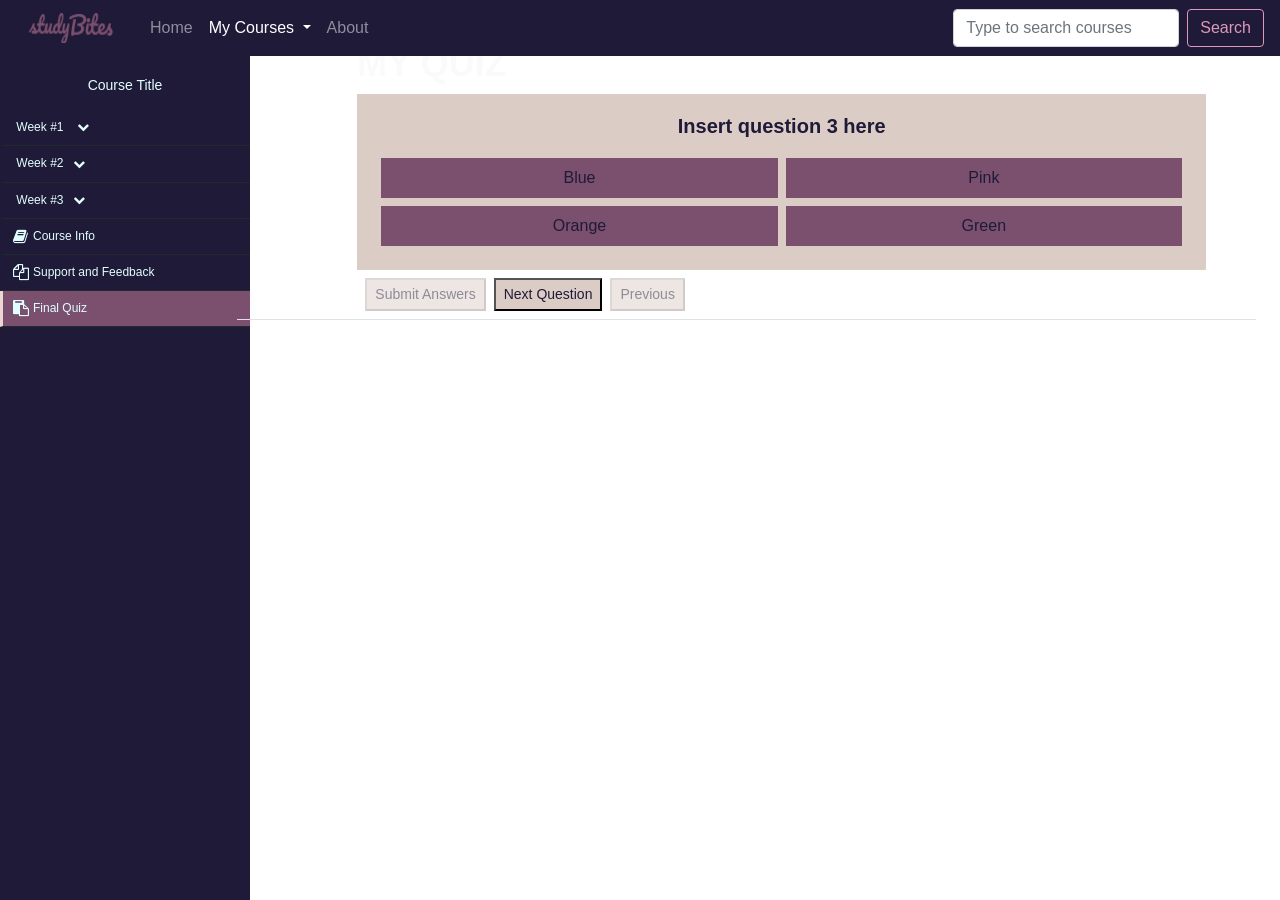
<file: course_quiz.html>
<!DOCTYPE html>
<html lang="en">
   <head>
      <title>studyBites - Course Title</title>
      <link rel="stylesheet" href="https://maxcdn.bootstrapcdn.com/bootstrap/4.0.0/css/bootstrap.min.css" integrity="sha384-Gn5384xqQ1aoWXA+058RXPxPg6fy4IWvTNh0E263XmFcJlSAwiGgFAW/dAiS6JXm" crossorigin="anonymous" />
      <link rel="stylesheet" href="css/general_styles.css" />
      <link href="https://fonts.googleapis.com/css2?family=Pacifico&display=swap" rel="stylesheet">
      <link rel="shortcut icon" href="/images/favicon.ico" />
      <!-- The below is for the sidebar-->
      <link rel="stylesheet" href="css/side-bar.css" />
      <script src="https://maxcdn.bootstrapcdn.com/bootstrap/4.1.1/js/bootstrap.min.js"></script>
      <script src="https://cdnjs.cloudflare.com/ajax/libs/jquery/3.2.1/jquery.min.js"></script>
      <!-- for icons -->
      <link href="https://maxcdn.bootstrapcdn.com/font-awesome/4.2.0/css/font-awesome.min.css" rel="stylesheet">
   </head>
   <body>
      <nav class="navbar navbar-expand-md navbar-dark fixed-top bg-dark">
         <a class="navbar-brand" href="#">
         <img src="/images/logo.png" width="110" height="30" class="d-inline-block align-top" alt="" />
         </a>
         <button class="navbar-toggler" type="button" data-toggle="collapse" data-target="#navbarSupportedContent" aria-controls="navbarSupportedContent" aria-expanded="false" aria-label="Toggle navigation">
         <span class="navbar-toggler-icon"></span>
         </button>
         <div class="collapse navbar-collapse" id="navbarSupportedContent">
            <ul class="navbar-nav mr-auto">
               <li class="nav-item">
                  <a class="nav-link" href="index.html">Home <span class="sr-only">(current)</span></a>
               </li>
               <li class="nav-item dropdown active">
                  <a class="nav-link dropdown-toggle" href="#" id="navbarDropdown" role="button" data-toggle="dropdown" aria-haspopup="true" aria-expanded="false">
                  My Courses
                  </a>
                  <div class="dropdown-menu" aria-labelledby="navbarDropdown">
                     <a class="dropdown-item" href="profile.html">Edit Profile</a>
                     <a class="dropdown-item" href="my_courses.html">My Courses</a>
                     <a class="dropdown-item" href="admin_dashboard.html">Admin Dashboard</a>
                     <a class="dropdown-item" href="accomplishments.html">Accomplishments</a>
                     <div class="dropdown-divider"></div>
                     <a class="dropdown-item" href="index_signed_out.html">Sign Out</a>
                  </div>
               </li>
               <li class="nav-item">
                  <a class="nav-link" href="About.html">About</a>
               </li>
            </ul>
            <form class="form-inline my-2 my-lg-0">
               <input class="form-control mr-sm-2" type="search" placeholder="Type to search courses" aria-label="Search" />
               <button class="btn btn-outline-success my-2 my-sm-0" type="submit">Search</button>
            </form>
         </div>
      </nav>
      <div class="container-fluid">
         <div class="row">
            <div class="d-none d-md-block bg-light sidebar">
               <div class="nav-side-menu sidebar-sticky">
                  <div class="brand">Course Title</div>
                  <i class="fa fa-bars fa-2x toggle-btn" data-toggle="collapse" data-target="#menu-content"></i>
                  <div class="menu-list">
                     <ul id="menu-content" class="menu-content collapse out">
                        <li  data-toggle="collapse" data-target="#week1" class="collapsed">
                           <a href="#"> &nbsp; &nbsp; Week #1 <span class="arrow"></span></a>
                        </li>
                        <ul class="sub-menu collapse" id="week1">
                           <li><a href="#">Subject #1</a></li>
                           <li><a href="#">Subject #2</a></li>
                           <li><a href="#">Subject #3</a></li>
                           <li><a href="#">Subject #4</a></li>
                        </ul>
                        <li  data-toggle="collapse" data-target="#week2" class="collapsed">
                            <a href="#">&nbsp; &nbsp; Week #2<span class="arrow"></span></a>
                        </li>
                        <ul class="sub-menu collapse" id="week2">
                           <li><a href="#">Subject #1</a></li>
                           <li><a href="#">Subject #2</a></li>
                           <li><a href="#">Subject #3</a></li>
                           <li><a href="#">Subject #4</a></li>
                        </ul>
                        <li data-toggle="collapse" data-target="#week3" class="collapsed">
                            <a href="#">&nbsp; &nbsp; Week #3<span class="arrow"></span></a>
                        </li>
                        <ul  class="sub-menu collapse" id="week3">
                            <li><a href="#">Subject #1</a></li>
                           <li><a href="#">Subject #2</a></li>
                           <li><a href="#">Subject #3</a></li>
                           <li><a href="#">Subject #4</a></li>
                        </ul>
                        <li>
                           <a href="course_info.html">
                           <i class="fa fa-book fa-lg"></i>Course Info</a>
                        </li>
                        <li class="sub-menu">
                            <a href="course_support.html">
                            <i class="fa fa-copy fa-lg"></i>Support and Feedback</a>
                         </li>
                         <li class="sub-menu active">
                           <a href="course_quiz.html">
                           <i class="fa fa-paste fa-lg"></i>Final Quiz</a>
                        </li>
                     </ul>
                  </div>
               </div>
            </div>
            <div class="col-md-9 ml-sm-auto col-lg-10 pt-3 px-4">
                <div class="course-content-display d-flex justify-content-between flex-wrap align-items-center pb-2 mb-3 border-bottom">
                   <!-- Beginning of Quiz Content -->
                  


                   <div id="quiz">
                     <h1 id="quiz-name"></h1>
                     <button id="submit-button">Submit Answers</button>
                     <button id="next-question-button">Next Question</button>
                     <button id="prev-question-button">Previous</button>
                     
                     <div id="quiz-results">
                       
                       <p id="quiz-results-message"></p>
                       <p id="quiz-results-score"></p>
                       <button id="quiz-retry-button">Retry</button>
                       
                     </div>
                   </div>

                  <!-- End of Quiz Content -->
                </div>
                
            </div>
         </div>
      </div>
      <script src="js/quiz.js"></script>

      <script src="https://code.jquery.com/jquery-3.2.1.slim.min.js" integrity="sha384-KJ3o2DKtIkvYIK3UENzmM7KCkRr/rE9/Qpg6aAZGJwFDMVNA/GpGFF93hXpG5KkN" crossorigin="anonymous"></script>
      <script src="https://cdnjs.cloudflare.com/ajax/libs/popper.js/1.12.9/umd/popper.min.js" integrity="sha384-ApNbgh9B+Y1QKtv3Rn7W3mgPxhU9K/ScQsAP7hUibX39j7fakFPskvXusvfa0b4Q" crossorigin="anonymous"></script>
      <script src="https://maxcdn.bootstrapcdn.com/bootstrap/4.0.0/js/bootstrap.min.js" integrity="sha384-JZR6Spejh4U02d8jOt6vLEHfe/JQGiRRSQQxSfFWpi1MquVdAyjUar5+76PVCmYl" crossorigin="anonymous"></script>
   </body>
</html>
</file>
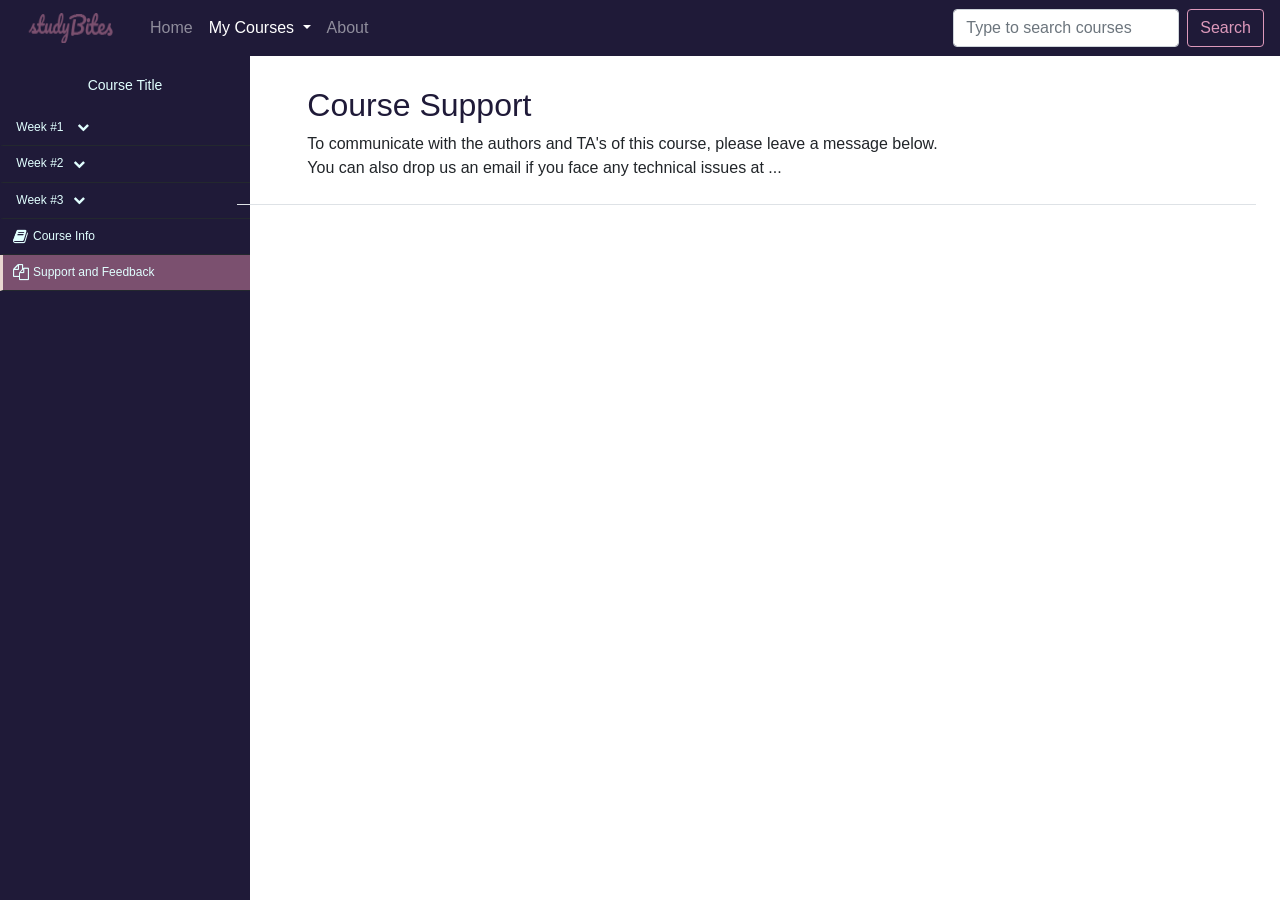
<file: course_support.html>
<!DOCTYPE html>
<html lang="en">
   <head>
      <title>studyBites - Course Support</title>
      <link rel="stylesheet" href="https://maxcdn.bootstrapcdn.com/bootstrap/4.0.0/css/bootstrap.min.css" integrity="sha384-Gn5384xqQ1aoWXA+058RXPxPg6fy4IWvTNh0E263XmFcJlSAwiGgFAW/dAiS6JXm" crossorigin="anonymous" />
      <link rel="stylesheet" href="css/general_styles.css" />
      <link href="https://fonts.googleapis.com/css2?family=Pacifico&display=swap" rel="stylesheet">
      <link rel="shortcut icon" href="/images/favicon.ico" />
      <!-- The below is for the sidebar-->
      <link rel="stylesheet" href="css/side-bar.css" />
      <script src="//maxcdn.bootstrapcdn.com/bootstrap/4.1.1/js/bootstrap.min.js"></script>
      <script src="//cdnjs.cloudflare.com/ajax/libs/jquery/3.2.1/jquery.min.js"></script>
      <!-- for icons -->
      <link href="//maxcdn.bootstrapcdn.com/font-awesome/4.2.0/css/font-awesome.min.css" rel="stylesheet">
   </head>
   <body>
      <nav class="navbar navbar-expand-md navbar-dark fixed-top bg-dark">
         <a class="navbar-brand" href="#">
         <img src="/images/logo.png" width="110" height="30" class="d-inline-block align-top" alt="" />
         </a>
         <button class="navbar-toggler" type="button" data-toggle="collapse" data-target="#navbarSupportedContent" aria-controls="navbarSupportedContent" aria-expanded="false" aria-label="Toggle navigation">
         <span class="navbar-toggler-icon"></span>
         </button>
         <div class="collapse navbar-collapse" id="navbarSupportedContent">
            <ul class="navbar-nav mr-auto">
               <li class="nav-item">
                  <a class="nav-link" href="index.html">Home <span class="sr-only">(current)</span></a>
               </li>
               <li class="nav-item dropdown active">
                  <a class="nav-link dropdown-toggle" href="#" id="navbarDropdown" role="button" data-toggle="dropdown" aria-haspopup="true" aria-expanded="false">
                  My Courses
                  </a>
                  <div class="dropdown-menu" aria-labelledby="navbarDropdown">
                     <a class="dropdown-item" href="profile.html">Edit Profile</a>
                     <a class="dropdown-item" href="my_courses.html">My Courses</a>
                     <!-- <a class="dropdown-item" href="settings.html">Settings</a> -->
                     <a class="dropdown-item" href="accomplishments.html">Accomplishments</a>
                     <div class="dropdown-divider"></div>
                     <a class="dropdown-item" href="index_signed_out.html">Sign Out</a>
                  </div>
               </li>
               <li class="nav-item">
                  <a class="nav-link" href="About.html">About</a>
               </li>
            </ul>
            <form class="form-inline my-2 my-lg-0">
               <input class="form-control mr-sm-2" type="search" placeholder="Type to search courses" aria-label="Search" />
               <button class="btn btn-outline-success my-2 my-sm-0" type="submit">Search</button>
            </form>
         </div>
      </nav>
      <div class="container-fluid">
         <div class="row">
            <!-- Side Bar Navigation for Course Content -->
            <!-- <div class="col-xs-2 col-sm-2 col-md-2 col-lg-2"> -->
            <div class="d-none d-md-block bg-light sidebar">
               <div class="nav-side-menu sidebar-sticky">
                  <div class="brand">Course Title</div>
                  <i class="fa fa-bars fa-2x toggle-btn" data-toggle="collapse" data-target="#menu-content"></i>
                  <div class="menu-list">
                     <ul id="menu-content" class="menu-content collapse out">
                        <li  data-toggle="collapse" data-target="#week1" class="collapsed">
                           <a href="#"> &nbsp; &nbsp; Week #1 <span class="arrow"></span></a>
                        </li>
                        <ul class="sub-menu collapse" id="week1">
                           <li><a href="#">Subject #1</a></li>
                           <li><a href="#">Subject #2</a></li>
                           <li><a href="#">Subject #3</a></li>
                           <li><a href="#">Subject #4</a></li>
                        </ul>
                        <li  data-toggle="collapse" data-target="#week2" class="collapsed">
                            <a href="#">&nbsp; &nbsp; Week #2<span class="arrow"></span></a>
                        </li>
                        <ul class="sub-menu collapse" id="week2">
                           <li><a href="#">Subject #1</a></li>
                           <li><a href="#">Subject #2</a></li>
                           <li><a href="#">Subject #3</a></li>
                           <li><a href="#">Subject #4</a></li>
                        </ul>
                        <li data-toggle="collapse" data-target="#week3" class="collapsed">
                            <a href="#">&nbsp; &nbsp; Week #3<span class="arrow"></span></a>
                        </li>
                        <ul  class="sub-menu collapse" id="week3">
                            <li><a href="#">Subject #1</a></li>
                           <li><a href="#">Subject #2</a></li>
                           <li><a href="#">Subject #3</a></li>
                           <li><a href="#">Subject #4</a></li>
                        </ul>
                        <li class="sub-menu">
                           <a href="course_info.html">
                           <i class="fa fa-book fa-lg"></i>Course Info</a>
                        </li>
                        <li class="sub-menu active">
                           <a href="course_support.html">
                           <i class="fa fa-copy fa-lg"></i>Support and Feedback</a>
                        </li>
                     </ul>
                  </div>
               </div>
            </div>
            <!-- <div class="col-xs-10 col-sm-10 col-md-10 col-lg-10"> -->
            <div class="col-md-9 ml-sm-auto col-lg-10 pt-3 px-4">
                <div class="course-content-display  justify-content-between align-items-center pb-2 mb-3 border-bottom">
                  <h2>Course Support</h2>  
                  <p>To communicate with the authors and TA's of this course, please leave a message below. <br>
                      You can also drop us an email if you face any technical issues at ... 
                  </p>
                </div>
                
            </div>
         </div>
      </div>
      <script src="https://code.jquery.com/jquery-3.2.1.slim.min.js" integrity="sha384-KJ3o2DKtIkvYIK3UENzmM7KCkRr/rE9/Qpg6aAZGJwFDMVNA/GpGFF93hXpG5KkN" crossorigin="anonymous"></script>
      <script src="https://cdnjs.cloudflare.com/ajax/libs/popper.js/1.12.9/umd/popper.min.js" integrity="sha384-ApNbgh9B+Y1QKtv3Rn7W3mgPxhU9K/ScQsAP7hUibX39j7fakFPskvXusvfa0b4Q" crossorigin="anonymous"></script>
      <script src="https://maxcdn.bootstrapcdn.com/bootstrap/4.0.0/js/bootstrap.min.js" integrity="sha384-JZR6Spejh4U02d8jOt6vLEHfe/JQGiRRSQQxSfFWpi1MquVdAyjUar5+76PVCmYl" crossorigin="anonymous"></script>
   </body>
</html>
</file>
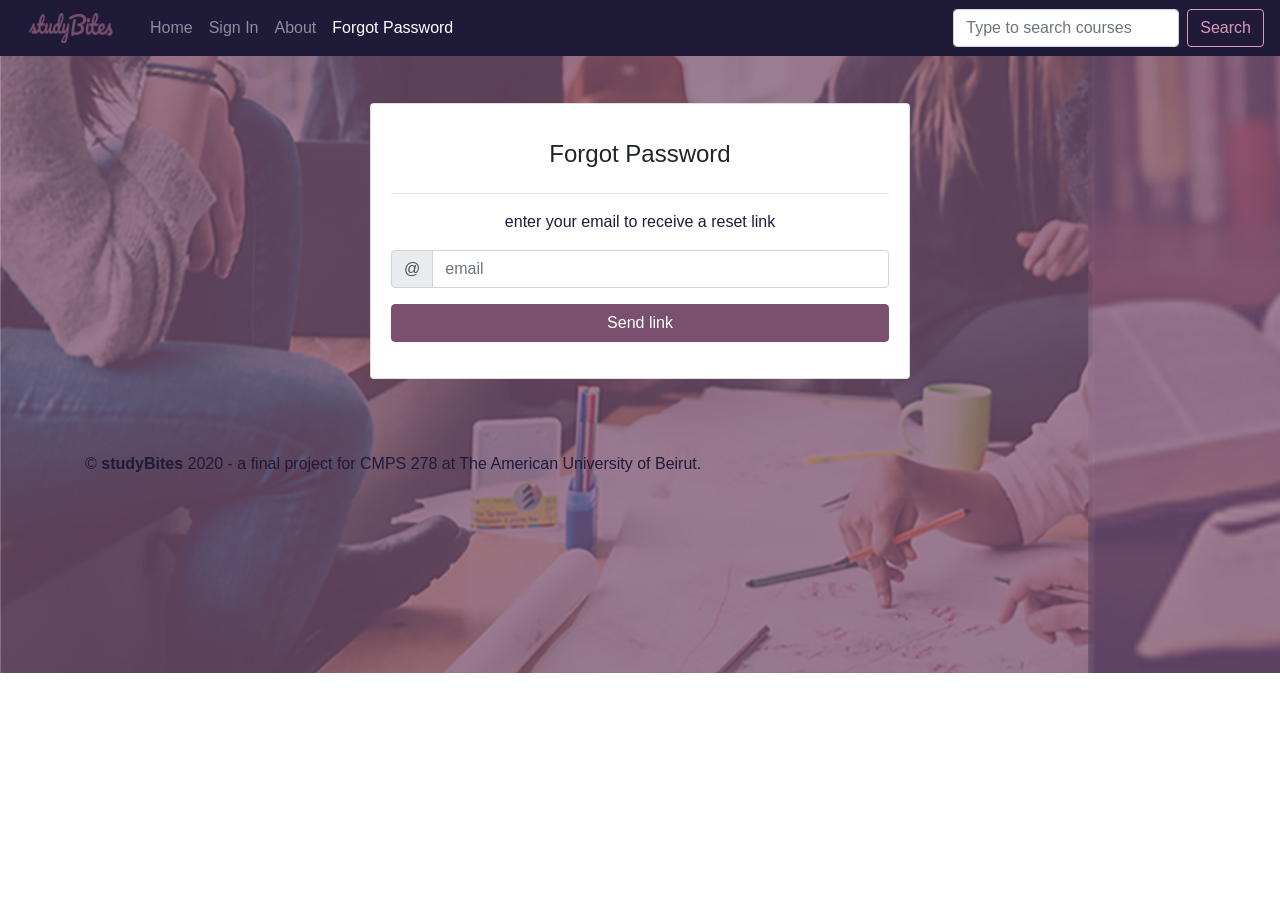
<file: forgot_password.html>
<!DOCTYPE html>
<html lang="en">
    <head>
        <title>studyBits - Forgot Password</title>

        <link rel="stylesheet" href="https://maxcdn.bootstrapcdn.com/bootstrap/4.0.0/css/bootstrap.min.css" integrity="sha384-Gn5384xqQ1aoWXA+058RXPxPg6fy4IWvTNh0E263XmFcJlSAwiGgFAW/dAiS6JXm" crossorigin="anonymous" />
        <link rel="stylesheet" href="/css/sign_in_styles.css" />
        <link rel="stylesheet" href="css/general_styles.css" />
        <link href="https://fonts.googleapis.com/css2?family=Pacifico&display=swap" rel="stylesheet">
        <link rel="shortcut icon" href="/images/favicon.ico" />


    </head>

    <body class="forgot-password">
        <nav class="navbar navbar-expand-md navbar-dark fixed-top bg-dark">
            <a class="navbar-brand" href="index.html">
                <img src="/images/logo.png" width="110" height="30" class="d-inline-block align-top" alt="" />
            </a>

            <button class="navbar-toggler" type="button" data-toggle="collapse" data-target="#navbarSupportedContent" aria-controls="navbarSupportedContent" aria-expanded="false" aria-label="Toggle navigation">
                <span class="navbar-toggler-icon"></span>
            </button>

            <div class="collapse navbar-collapse" id="navbarSupportedContent">
                <ul class="navbar-nav mr-auto">
                    <li class="nav-item">
                        <a class="nav-link" href="index.html">Home <span class="sr-only">(current)</span></a>
                    </li>
                    <li class="nav-item">
                        <a class="nav-link" href="sign_in.html">Sign In</a>
                    </li>
                    <li class="nav-item">
                        <a class="nav-link" href="about.html">About <span class="sr-only">(current)</span></a>
                    </li>
                    <li class="nav-item active">
                        <a class="nav-link" href="about.html">Forgot Password <span class="sr-only">(current)</span></a>
                    </li>
                    
                </ul>
                <form class="form-inline my-2 my-lg-0">
                    <input class="form-control mr-sm-2" type="search" placeholder="Type to search courses" aria-label="Search" />
                    <button class="btn btn-outline-success my-2 my-sm-0" type="submit">Search</button>
                </form>
            </div>
        </nav>


        <div class="container forgot-password-form">
            <div class="row">
                <div class="col-sm-3"></div>

                <div class="col-sm-6">
                    <br />
                    <br />
                    <div class="card">
                        <article class="card-body">
                            <h4 class="card-title text-center mb-4 mt-3">Forgot Password</h4>
                            <hr />
                            <p class="text-success text-center">enter your email to receive a reset link</p>
                            <form>
                                <div class="form-group">
                                    <div class="input-group">
                                        <div class="input-group-prepend">
                                            <span class="input-group-text"> @ <i class="fa fa-user"></i> </span>
                                        </div>

                                        <input type="email" class="form-control" id="email1" aria-describedby="emailHelp" placeholder="email" />

                                        <!-- <input name="email" class="form-control" placeholder="abc123@mail.aub.edu" type="email"> -->
                                    </div>
                                </div>

                                <div class="form-group">
                                    <button type="submit" class="btn btn-primary btn-block">Send link</button>
                                </div>
                            </form>
                        </article>
                    </div>
                    <br />
                    <br />
                </div>
            </div>
        </div>

        <div class="col-sm"></div>

        <footer class="text-muted">
            <div class="container">
                <br />
                <p class="float-right">
                    <!-- <a href="#">Back to top</a> -->
                </p>
                <p>&copy; <strong>studyBites</strong> 2020 - a final project for CMPS 278 at The American University of Beirut.</p>
                <!-- <p>This website utilizes HTML/CSS, Twitter's Bootstrap and Javascript for the front-end.
          It has PHP on the back-end.</p> -->
                <br />
            </div>
        </footer>

        <script src="https://code.jquery.com/jquery-3.2.1.slim.min.js" integrity="sha384-KJ3o2DKtIkvYIK3UENzmM7KCkRr/rE9/Qpg6aAZGJwFDMVNA/GpGFF93hXpG5KkN" crossorigin="anonymous"></script>
        <script src="https://cdnjs.cloudflare.com/ajax/libs/popper.js/1.12.9/umd/popper.min.js" integrity="sha384-ApNbgh9B+Y1QKtv3Rn7W3mgPxhU9K/ScQsAP7hUibX39j7fakFPskvXusvfa0b4Q" crossorigin="anonymous"></script>
        <script src="https://maxcdn.bootstrapcdn.com/bootstrap/4.0.0/js/bootstrap.min.js" integrity="sha384-JZR6Spejh4U02d8jOt6vLEHfe/JQGiRRSQQxSfFWpi1MquVdAyjUar5+76PVCmYl" crossorigin="anonymous"></script>
    </body>
</html>
</file>
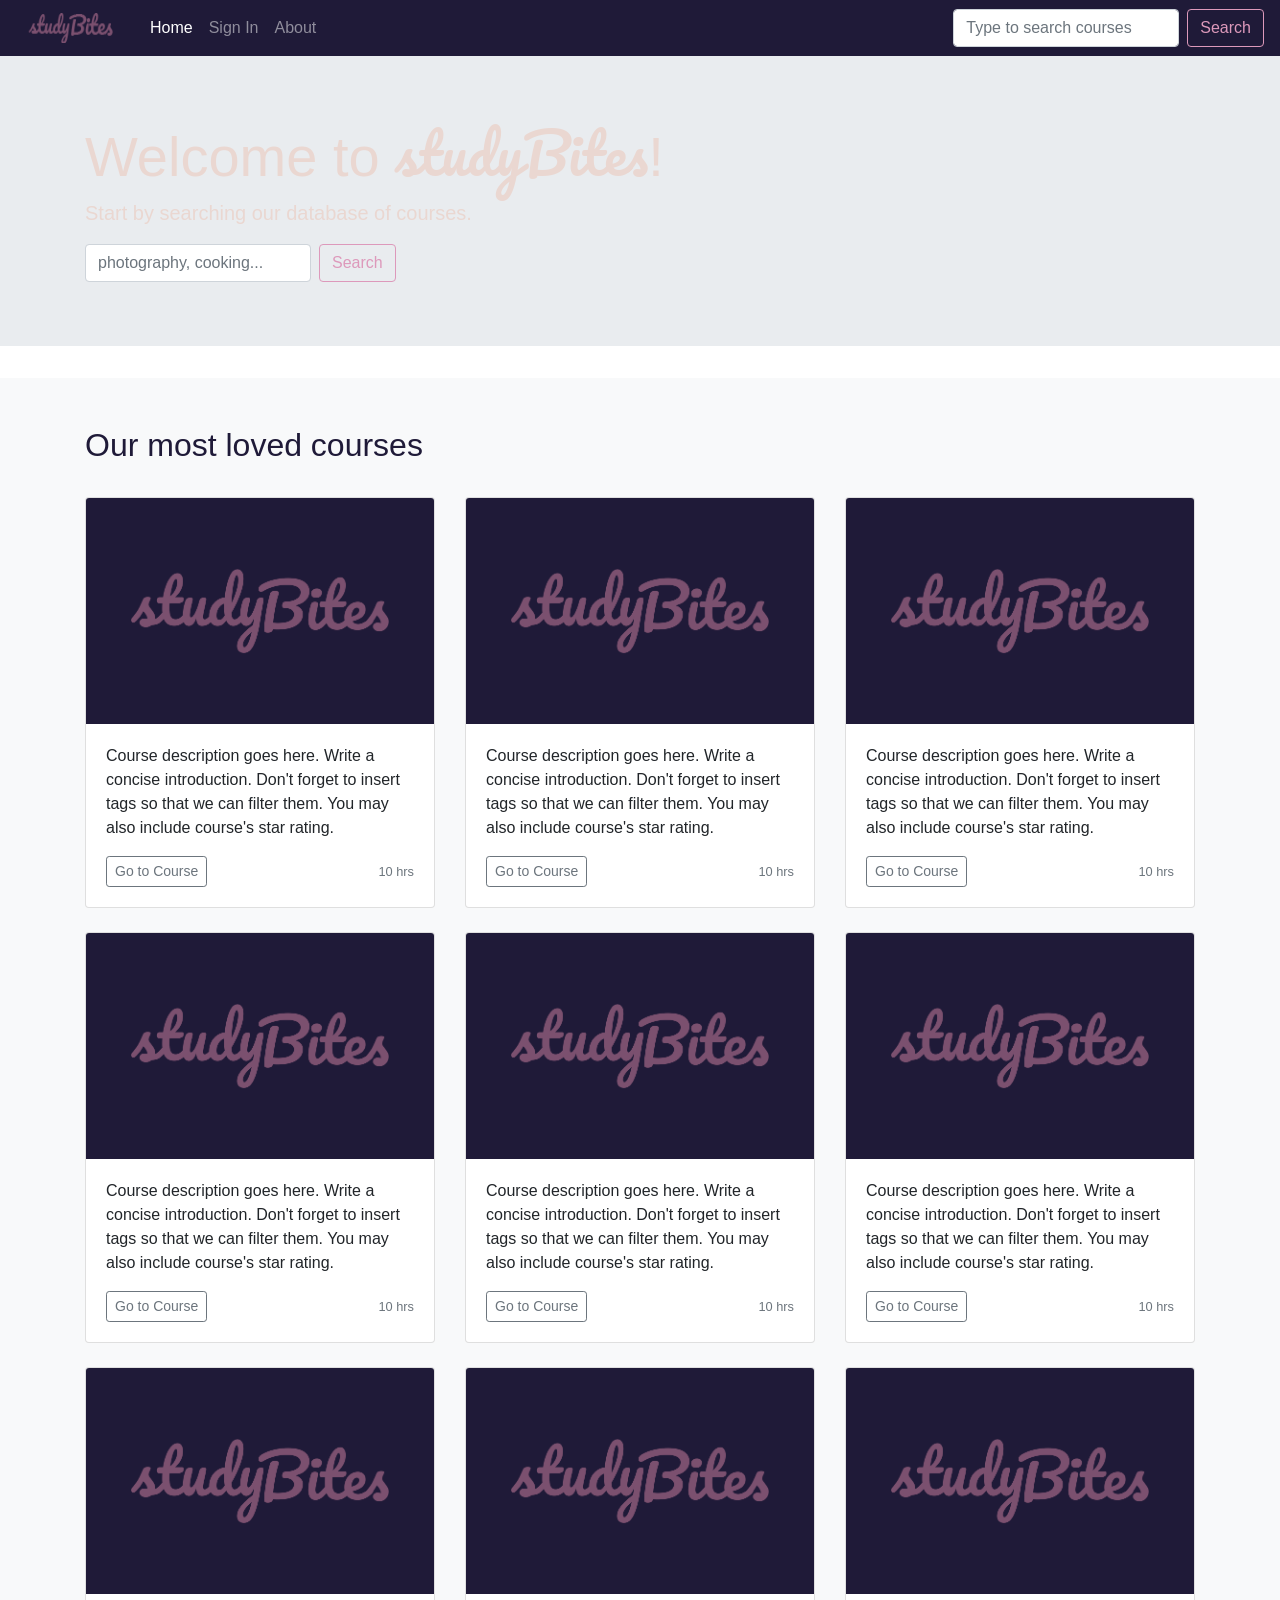
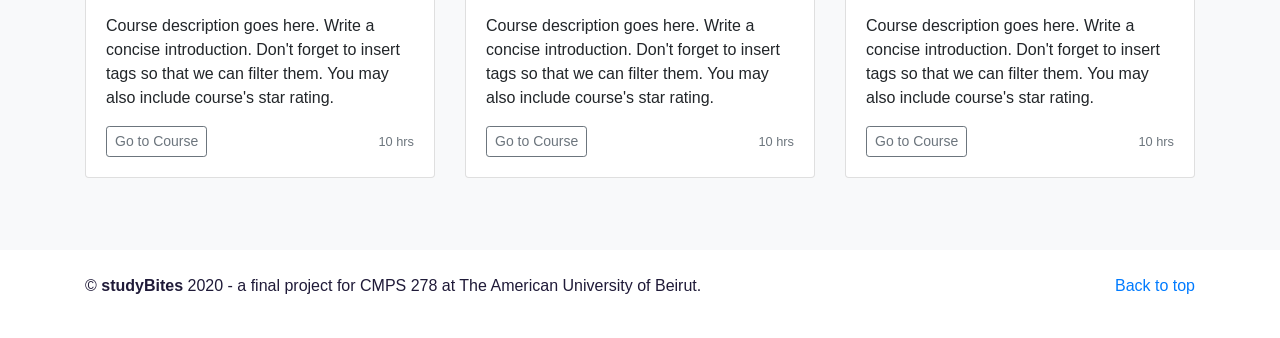
<file: index_signed_out.html>
<!DOCTYPE html>
<html lang="en">
    <head>
        <title>studyBites - Main Page</title>

        <link rel="stylesheet" href="https://maxcdn.bootstrapcdn.com/bootstrap/4.0.0/css/bootstrap.min.css" integrity="sha384-Gn5384xqQ1aoWXA+058RXPxPg6fy4IWvTNh0E263XmFcJlSAwiGgFAW/dAiS6JXm" crossorigin="anonymous" />
        <link rel="stylesheet" href="css/general_styles.css" />
        <link href="https://fonts.googleapis.com/css2?family=Pacifico&display=swap" rel="stylesheet">
        <link rel="shortcut icon" href="/images/favicon.ico" />

    </head>
    <body>
        <nav class="navbar navbar-expand-md navbar-dark fixed-top bg-dark">
            <a class="navbar-brand" href="#">
                <img src="/images/logo.png" width="110" height="30" class="d-inline-block align-top" alt="" />
            </a>

            <!-- <a class="navbar-brand" href="#">studyBits</a> -->

            <button class="navbar-toggler" type="button" data-toggle="collapse" data-target="#navbarSupportedContent" aria-controls="navbarSupportedContent" aria-expanded="false" aria-label="Toggle navigation">
                <span class="navbar-toggler-icon"></span>
            </button>

            <div class="collapse navbar-collapse" id="navbarSupportedContent">
                <ul class="navbar-nav mr-auto">
                    <li class="nav-item active">
                        <a class="nav-link" href="#">Home <span class="sr-only">(current)</span></a>
                    </li>
                    <li class="nav-item">
                        <a class="nav-link" href="sign_in.html">Sign In</a>
                    </li>
                    <li class="nav-item">
                        <a class="nav-link" href="About.html">About</a>
                    </li>


                    <!-- <li class="nav-item">
            <a class="nav-link disabled" href="#">Disabled</a>
          </li> -->
                </ul>
                <form class="form-inline my-2 my-lg-0">
                    <input class="form-control mr-sm-2" type="search" placeholder="Type to search courses" aria-label="Search" />
                    <button class="btn btn-outline-success my-2 my-sm-0" type="submit">Search</button>
                </form>
            </div>
        </nav>

        <div class="jumbotron jumbotron-fluid banner">
            <div class="container">
                <h1 class="display-4">Welcome to <span class="website-title"><strong>studyBites</strong></span>!</h1>
                <p class="lead">Start by searching our database of courses.</p>

                <form class="form-inline">
                    <input class="form-control mr-sm-2" type="search" placeholder="photography, cooking..." aria-label="Search" />
                    <button class="btn btn-outline-success my-2 my-sm-0" type="submit">Search</button>
                </form>
            </div>
        </div>

        <div class="album py-5 bg-light">
            <div class="container">
                <h2>Our most loved courses</h2>
                <br />
                <div class="row">
                    <div class="col-md-4">
                        <div class="card mb-4 shadow-sm">
                            <img class="card-img-top" src="/images/course_thumb.png" alt="Card image cap" />
                            <div class="card-body">
                                <p class="card-text">Course description goes here. Write a concise introduction. Don't forget to insert tags so that we can filter them. You may also include course's star rating.</p>
                                <div class="d-flex justify-content-between align-items-center">
                                    <div class="btn-group">
                                        <button type="button" class="btn btn-sm btn-outline-secondary">Go to Course</button>
                                        <!-- <button type="button" class="btn btn-sm btn-outline-secondary">Edit</button> -->
                                    </div>
                                    <small class="text-muted">10 hrs</small>
                                </div>
                            </div>
                        </div>
                    </div>
                    <div class="col-md-4">
                        <div class="card mb-4 shadow-sm">
                            <img class="card-img-top" src="/images/course_thumb.png" alt="Card image cap" />
                            <div class="card-body">
                                <p class="card-text">
                                    Course description goes here. Write a concise introduction. Don't forget to insert tags so that we can filter them. You may also include course's star rating.
                                </p>
                                <div class="d-flex justify-content-between align-items-center">
                                    <div class="btn-group">
                                        <button type="button" class="btn btn-sm btn-outline-secondary">Go to Course</button>
                                        <!-- <button type="button" class="btn btn-sm btn-outline-secondary">Edit</button> -->
                                    </div>
                                    <small class="text-muted">10 hrs</small>
                                </div>
                            </div>
                        </div>
                    </div>
                    <div class="col-md-4">
                        <div class="card mb-4 shadow-sm">
                            <img class="card-img-top" src="/images/course_thumb.png" alt="Card image cap" />
                            <div class="card-body">
                                <p class="card-text">Course description goes here. Write a concise introduction. Don't forget to insert tags so that we can filter them. You may also include course's star rating.</p>
                                <div class="d-flex justify-content-between align-items-center">
                                    <div class="btn-group">
                                        <button type="button" class="btn btn-sm btn-outline-secondary">Go to Course</button>
                                        <!-- <button type="button" class="btn btn-sm btn-outline-secondary">Edit</button> -->
                                    </div>
                                    <small class="text-muted">10 hrs</small>
                                </div>
                            </div>
                        </div>
                    </div>

                    <div class="col-md-4">
                        <div class="card mb-4 shadow-sm">
                            <img class="card-img-top" src="/images/course_thumb.png" alt="Card image cap" />
                            <div class="card-body">
                                <p class="card-text">Course description goes here. Write a concise introduction. Don't forget to insert tags so that we can filter them. You may also include course's star rating.</p>
                                <div class="d-flex justify-content-between align-items-center">
                                    <div class="btn-group">
                                        <button type="button" class="btn btn-sm btn-outline-secondary">Go to Course</button>
                                        <!-- <button type="button" class="btn btn-sm btn-outline-secondary">Edit</button> -->
                                    </div>
                                    <small class="text-muted">10 hrs</small>
                                </div>
                            </div>
                        </div>
                    </div>
                    <div class="col-md-4">
                        <div class="card mb-4 shadow-sm">
                            <img class="card-img-top" src="/images/course_thumb.png" alt="Card image cap" />
                            <div class="card-body">
                                <p class="card-text">Course description goes here. Write a concise introduction. Don't forget to insert tags so that we can filter them. You may also include course's star rating.</p>
                                <div class="d-flex justify-content-between align-items-center">
                                    <div class="btn-group">
                                        <button type="button" class="btn btn-sm btn-outline-secondary">Go to Course</button>
                                        <!-- <button type="button" class="btn btn-sm btn-outline-secondary">Edit</button> -->
                                    </div>
                                    <small class="text-muted">10 hrs</small>
                                </div>
                            </div>
                        </div>
                    </div>
                    <div class="col-md-4">
                        <div class="card mb-4 shadow-sm">
                            <img class="card-img-top" src="/images/course_thumb.png" alt="Card image cap" />
                            <div class="card-body">
                                <p class="card-text">Course description goes here. Write a concise introduction. Don't forget to insert tags so that we can filter them. You may also include course's star rating.</p>
                                <div class="d-flex justify-content-between align-items-center">
                                    <div class="btn-group">
                                        <button type="button" class="btn btn-sm btn-outline-secondary">Go to Course</button>
                                        <!-- <button type="button" class="btn btn-sm btn-outline-secondary">Edit</button> -->
                                    </div>
                                    <small class="text-muted">10 hrs</small>
                                </div>
                            </div>
                        </div>
                    </div>

                    <div class="col-md-4">
                        <div class="card mb-4 shadow-sm">
                            <img class="card-img-top" src="/images/course_thumb.png" alt="Card image cap" />
                            <div class="card-body">
                                <p class="card-text">Course description goes here. Write a concise introduction. Don't forget to insert tags so that we can filter them. You may also include course's star rating.</p>
                                <div class="d-flex justify-content-between align-items-center">
                                    <div class="btn-group">
                                        <button type="button" class="btn btn-sm btn-outline-secondary">Go to Course</button>
                                        <!-- <button type="button" class="btn btn-sm btn-outline-secondary">Edit</button> -->
                                    </div>
                                    <small class="text-muted">10 hrs</small>
                                </div>
                            </div>
                        </div>
                    </div>
                    <div class="col-md-4">
                        <div class="card mb-4 shadow-sm">
                            <img class="card-img-top" src="/images/course_thumb.png" alt="Card image cap" />
                            <div class="card-body">
                                <p class="card-text">Course description goes here. Write a concise introduction. Don't forget to insert tags so that we can filter them. You may also include course's star rating.</p>
                                <div class="d-flex justify-content-between align-items-center">
                                    <div class="btn-group">
                                        <button type="button" class="btn btn-sm btn-outline-secondary">Go to Course</button>
                                        <!-- <button type="button" class="btn btn-sm btn-outline-secondary">Edit</button> -->
                                    </div>
                                    <small class="text-muted">10 hrs</small>
                                </div>
                            </div>
                        </div>
                    </div>
                    <div class="col-md-4">
                        <div class="card mb-4 shadow-sm">
                            <img class="card-img-top" src="/images/course_thumb.png" alt="Card image cap" />
                            <div class="card-body">
                                <p class="card-text">Course description goes here. Write a concise introduction. Don't forget to insert tags so that we can filter them. You may also include course's star rating.</p>
                                <div class="d-flex justify-content-between align-items-center">
                                    <div class="btn-group">
                                        <button type="button" class="btn btn-sm btn-outline-secondary">Go to Course</button>
                                        <!-- <button type="button" class="btn btn-sm btn-outline-secondary">Edit</button> -->
                                    </div>
                                    <small class="text-muted">10 hrs</small>
                                </div>
                            </div>
                        </div>
                    </div>
                </div>
            </div>
        </div>

        <footer class="text-muted">
            <div class="container">
                <br />
                <p class="float-right">
                    <a href="#">Back to top</a>
                </p>
                <p>&copy; <strong>studyBites</strong> 2020 - a final project for CMPS 278 at The American University of Beirut.</p>
                <!-- <p>This website utilizes HTML/CSS, Twitter's Bootstrap and Javascript for the front-end.
        It has PHP on the back-end.</p> -->
                <br />
            </div>
        </footer>

        <script src="https://code.jquery.com/jquery-3.2.1.slim.min.js" integrity="sha384-KJ3o2DKtIkvYIK3UENzmM7KCkRr/rE9/Qpg6aAZGJwFDMVNA/GpGFF93hXpG5KkN" crossorigin="anonymous"></script>
        <script src="https://cdnjs.cloudflare.com/ajax/libs/popper.js/1.12.9/umd/popper.min.js" integrity="sha384-ApNbgh9B+Y1QKtv3Rn7W3mgPxhU9K/ScQsAP7hUibX39j7fakFPskvXusvfa0b4Q" crossorigin="anonymous"></script>
        <script src="https://maxcdn.bootstrapcdn.com/bootstrap/4.0.0/js/bootstrap.min.js" integrity="sha384-JZR6Spejh4U02d8jOt6vLEHfe/JQGiRRSQQxSfFWpi1MquVdAyjUar5+76PVCmYl" crossorigin="anonymous"></script>
    </body>
</html>
</file>
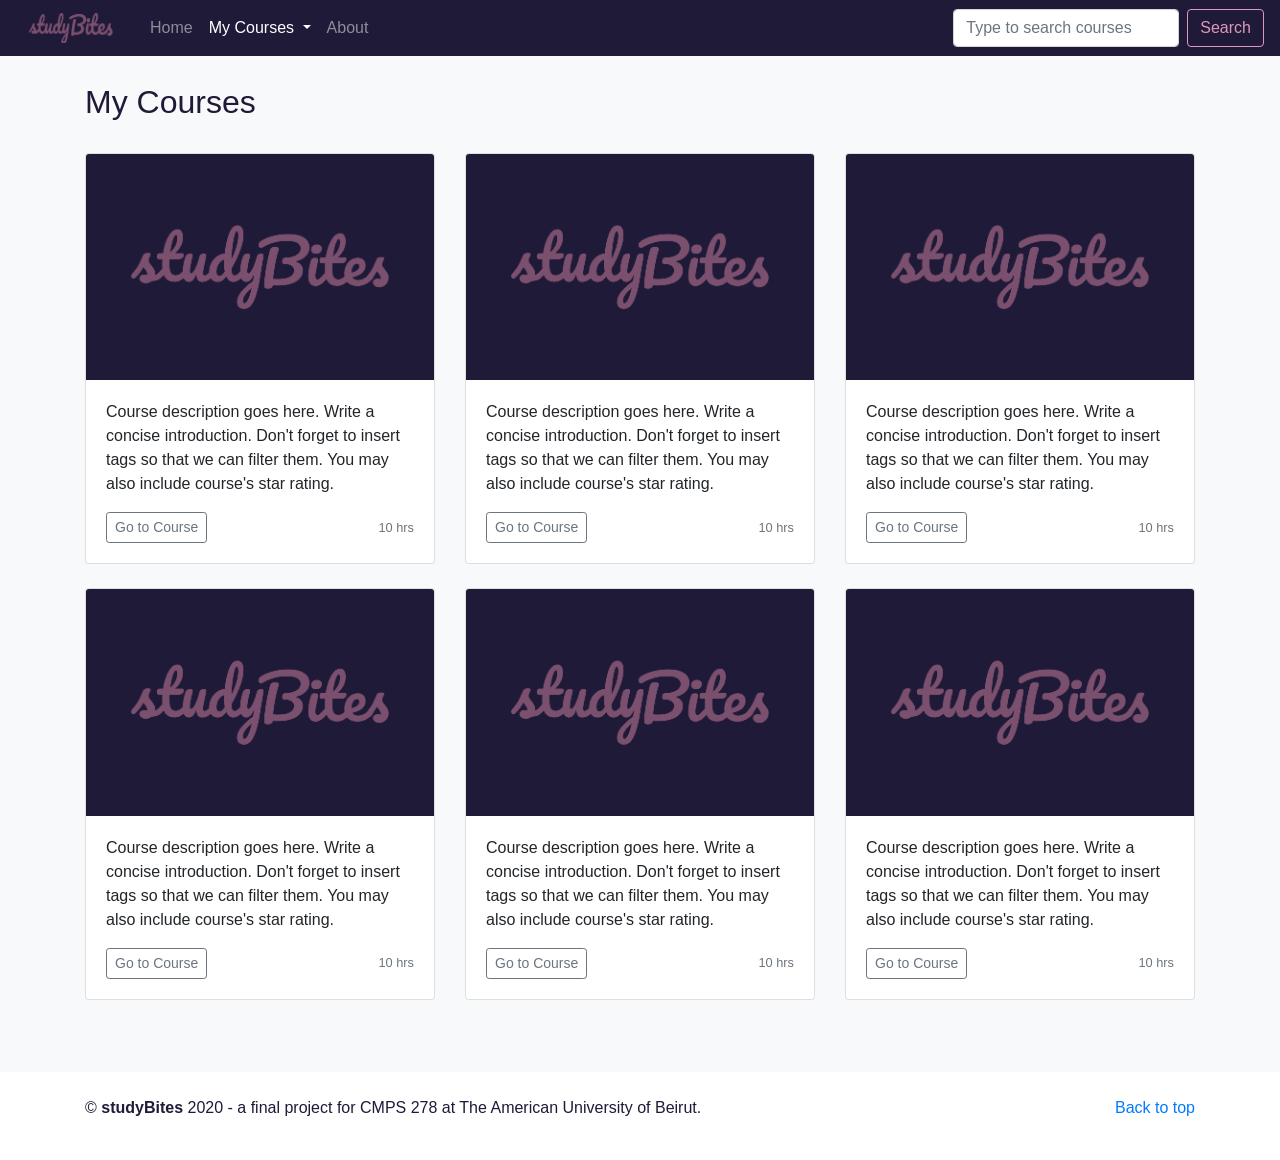
<file: my_courses.html>
<!DOCTYPE html>
<html lang="en">
    <head>
        <title>studyBites - My Courses</title>

        <link rel="stylesheet" href="https://maxcdn.bootstrapcdn.com/bootstrap/4.0.0/css/bootstrap.min.css" integrity="sha384-Gn5384xqQ1aoWXA+058RXPxPg6fy4IWvTNh0E263XmFcJlSAwiGgFAW/dAiS6JXm" crossorigin="anonymous" />
        <link rel="stylesheet" href="css/general_styles.css" />
        <link href="https://fonts.googleapis.com/css2?family=Pacifico&display=swap" rel="stylesheet">
        <link rel="shortcut icon" href="/images/favicon.ico" />

    </head>
    <body>
        <nav class="navbar navbar-expand-md navbar-dark fixed-top bg-dark">
            <a class="navbar-brand" href="#">
                <img src="/images/logo.png" width="110" height="30" class="d-inline-block align-top" alt="" />
            </a>
            <button class="navbar-toggler" type="button" data-toggle="collapse" data-target="#navbarSupportedContent" aria-controls="navbarSupportedContent" aria-expanded="false" aria-label="Toggle navigation">
                <span class="navbar-toggler-icon"></span>
            </button>

            <div class="collapse navbar-collapse" id="navbarSupportedContent">
                <ul class="navbar-nav mr-auto">
                    <li class="nav-item">
                        <a class="nav-link" href="index.html">Home <span class="sr-only">(current)</span></a>
                    </li>
                    
                    <li class="nav-item dropdown active">
                      <a class="nav-link dropdown-toggle" href="#" id="navbarDropdown" role="button" data-toggle="dropdown" aria-haspopup="true" aria-expanded="false">
                       My Courses
                      </a>
                      <div class="dropdown-menu" aria-labelledby="navbarDropdown">
                        <a class="dropdown-item" href="profile.html">Edit Profile</a>
                        <a class="dropdown-item" href="my_courses.html">My Courses</a>
                        <a class="dropdown-item" href="admin_dashboard.html">Admin Dashboard</a>
                        <a class="dropdown-item" href="accomplishments.html">Accomplishments</a>
                        <div class="dropdown-divider"></div>
                        <a class="dropdown-item" href="index_signed_out.html">Sign Out</a>
                      </div>
                    </li>
                    <li class="nav-item">
                        <a class="nav-link" href="About.html">About</a>
                    </li>

                </ul>
                <form class="form-inline my-2 my-lg-0">
                    <input class="form-control mr-sm-2" type="search" placeholder="Type to search courses" aria-label="Search" />
                    <button class="btn btn-outline-success my-2 my-sm-0" type="submit">Search</button>
                </form>
            </div>
        </nav>

        

        <div class="my-courses album py-5 bg-light">
            <div class="container">
                <h2>My Courses</h2>
                <br />
                <div class="row">
                    <div class="col-md-4">
                        <div class="card mb-4 shadow-sm">
                            <img class="card-img-top" src="/images/course_thumb.png" alt="Card image cap" />
                            <div class="card-body">
                                <p class="card-text">Course description goes here. Write a concise introduction. Don't forget to insert tags so that we can filter them. You may also include course's star rating.</p>
                                <div class="d-flex justify-content-between align-items-center">
                                    <div class="btn-group">
                                        <a href="course_page.html"><button type="button"  class="btn btn-sm btn-outline-secondary">Go to Course</button></a>
                                        <!-- <button type="button" class="btn btn-sm btn-outline-secondary">Edit</button> -->
                                    </div>
                                    <small class="text-muted">10 hrs</small>
                                </div>
                            </div>
                        </div>
                    </div>
                    <div class="col-md-4">
                        <div class="card mb-4 shadow-sm">
                            <img class="card-img-top" src="/images/course_thumb.png" alt="Card image cap" />
                            <div class="card-body">
                                <p class="card-text">
                                    Course description goes here. Write a concise introduction. Don't forget to insert tags so that we can filter them. You may also include course's star rating.
                                </p>
                                <div class="d-flex justify-content-between align-items-center">
                                    <div class="btn-group">
                                        <a href="course_page.html"><button type="button"  class="btn btn-sm btn-outline-secondary">Go to Course</button></a>
                                    </div>
                                    <small class="text-muted">10 hrs</small>
                                </div>
                            </div>
                        </div>
                    </div>
                    <div class="col-md-4">
                        <div class="card mb-4 shadow-sm">
                            <img class="card-img-top" src="/images/course_thumb.png" alt="Card image cap" />
                            <div class="card-body">
                                <p class="card-text">Course description goes here. Write a concise introduction. Don't forget to insert tags so that we can filter them. You may also include course's star rating.</p>
                                <div class="d-flex justify-content-between align-items-center">
                                    <div class="btn-group">
                                        <a href="course_page.html"><button type="button"  class="btn btn-sm btn-outline-secondary">Go to Course</button></a>
                                        <!-- <button type="button" class="btn btn-sm btn-outline-secondary">Edit</button> -->
                                    </div>
                                    <small class="text-muted">10 hrs</small>
                                </div>
                            </div>
                        </div>
                    </div>

                    <div class="col-md-4">
                        <div class="card mb-4 shadow-sm">
                            <img class="card-img-top" src="/images/course_thumb.png" alt="Card image cap" />
                            <div class="card-body">
                                <p class="card-text">Course description goes here. Write a concise introduction. Don't forget to insert tags so that we can filter them. You may also include course's star rating.</p>
                                <div class="d-flex justify-content-between align-items-center">
                                    <div class="btn-group">
                                        <a href="course_page.html"><button type="button"  class="btn btn-sm btn-outline-secondary">Go to Course</button></a>
                                        <!-- <button type="button" class="btn btn-sm btn-outline-secondary">Edit</button> -->
                                    </div>
                                    <small class="text-muted">10 hrs</small>
                                </div>
                            </div>
                        </div>
                    </div>
                    <div class="col-md-4">
                        <div class="card mb-4 shadow-sm">
                            <img class="card-img-top" src="/images/course_thumb.png" alt="Card image cap" />
                            <div class="card-body">
                                <p class="card-text">Course description goes here. Write a concise introduction. Don't forget to insert tags so that we can filter them. You may also include course's star rating.</p>
                                <div class="d-flex justify-content-between align-items-center">
                                    <div class="btn-group">
                                        <a href="course_page.html"><button type="button"  class="btn btn-sm btn-outline-secondary">Go to Course</button></a>
                                        <!-- <button type="button" class="btn btn-sm btn-outline-secondary">Edit</button> -->
                                    </div>
                                    <small class="text-muted">10 hrs</small>
                                </div>
                            </div>
                        </div>
                    </div>
                    <div class="col-md-4">
                        <div class="card mb-4 shadow-sm">
                            <img class="card-img-top" src="/images/course_thumb.png" alt="Card image cap" />
                            <div class="card-body">
                                <p class="card-text">Course description goes here. Write a concise introduction. Don't forget to insert tags so that we can filter them. You may also include course's star rating.</p>
                                <div class="d-flex justify-content-between align-items-center">
                                    <div class="btn-group">
                                        <a href="course_page.html"><button type="button"  class="btn btn-sm btn-outline-secondary">Go to Course</button></a>
                                        <!-- <button type="button" class="btn btn-sm btn-outline-secondary">Edit</button> -->
                                    </div>
                                    <small class="text-muted">10 hrs</small>
                                </div>
                            </div>
                        </div>
                    </div>
                </div>
            </div>
        </div>

        <footer class="text-muted">
            <div class="container">
                <br />
                <p class="float-right">
                    <a href="#">Back to top</a>
                </p>
                <p>&copy; <strong>studyBites</strong> 2020 - a final project for CMPS 278 at The American University of Beirut.</p>
                <br />
            </div>
        </footer>

        <script src="https://code.jquery.com/jquery-3.2.1.slim.min.js" integrity="sha384-KJ3o2DKtIkvYIK3UENzmM7KCkRr/rE9/Qpg6aAZGJwFDMVNA/GpGFF93hXpG5KkN" crossorigin="anonymous"></script>
        <script src="https://cdnjs.cloudflare.com/ajax/libs/popper.js/1.12.9/umd/popper.min.js" integrity="sha384-ApNbgh9B+Y1QKtv3Rn7W3mgPxhU9K/ScQsAP7hUibX39j7fakFPskvXusvfa0b4Q" crossorigin="anonymous"></script>
        <script src="https://maxcdn.bootstrapcdn.com/bootstrap/4.0.0/js/bootstrap.min.js" integrity="sha384-JZR6Spejh4U02d8jOt6vLEHfe/JQGiRRSQQxSfFWpi1MquVdAyjUar5+76PVCmYl" crossorigin="anonymous"></script>
    </body>
</html>
</file>
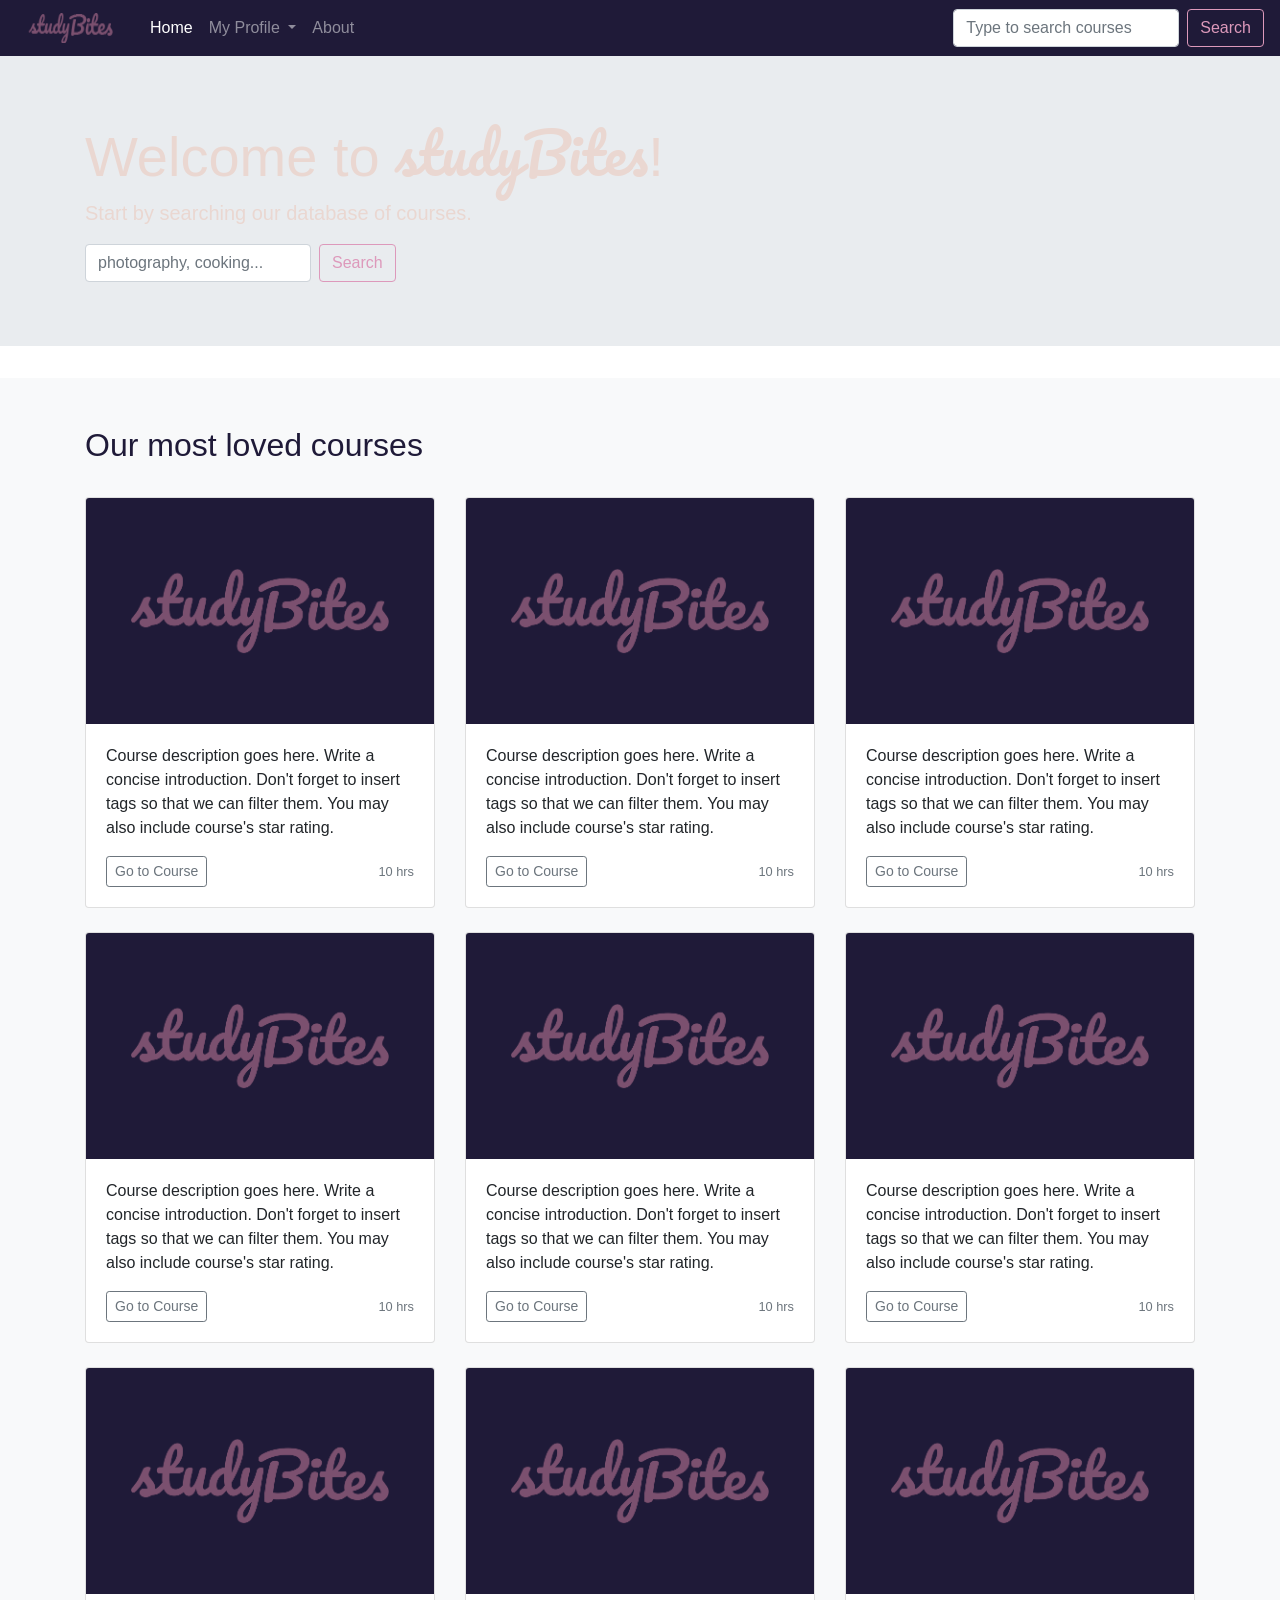
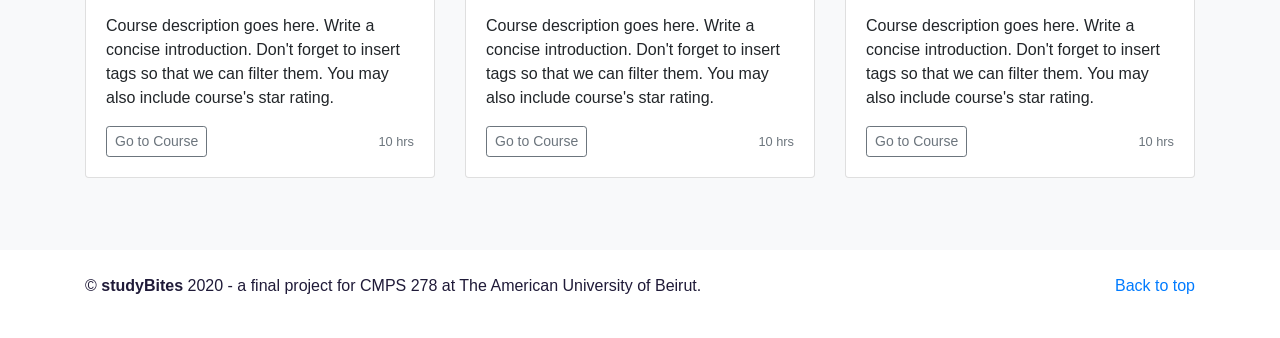
<file: settings.html>
<!DOCTYPE html>
<html lang="en">
    <head>
        <title>studyBites - Main Page</title>

        <link rel="stylesheet" href="https://maxcdn.bootstrapcdn.com/bootstrap/4.0.0/css/bootstrap.min.css" integrity="sha384-Gn5384xqQ1aoWXA+058RXPxPg6fy4IWvTNh0E263XmFcJlSAwiGgFAW/dAiS6JXm" crossorigin="anonymous" />
        <link rel="stylesheet" href="css/general_styles.css" />
        <link href="https://fonts.googleapis.com/css2?family=Pacifico&display=swap" rel="stylesheet">

    </head>
    <body>
        <nav class="navbar navbar-expand-md navbar-dark fixed-top bg-dark">
            <a class="navbar-brand" href="#">
                <img src="/images/logo.png" width="110" height="30" class="d-inline-block align-top" alt="" />
            </a>

            <!-- <a class="navbar-brand" href="#">studyBits</a> -->

            <button class="navbar-toggler" type="button" data-toggle="collapse" data-target="#navbarSupportedContent" aria-controls="navbarSupportedContent" aria-expanded="false" aria-label="Toggle navigation">
                <span class="navbar-toggler-icon"></span>
            </button>

            <div class="collapse navbar-collapse" id="navbarSupportedContent">
                <ul class="navbar-nav mr-auto">
                    <li class="nav-item active">
                        <a class="nav-link" href="index.html">Home <span class="sr-only">(current)</span></a>
                    </li>
                    
                    <li class="nav-item dropdown">
                      <a class="nav-link dropdown-toggle" href="#" id="navbarDropdown" role="button" data-toggle="dropdown" aria-haspopup="true" aria-expanded="false">
                       My Profile
                      </a>
                      <div class="dropdown-menu" aria-labelledby="navbarDropdown">
                        <a class="dropdown-item" href="profile.html">Edit Profile</a>
                        <a class="dropdown-item" href="my_courses.html">My Courses</a>
                        <a class="dropdown-item" href="settings.html">Settings</a>
                        <a class="dropdown-item" href="accomplishments.html">Accomplishments</a>
                        <div class="dropdown-divider"></div>
                        <a class="dropdown-item" href="index_signed_out.html">Sign Out</a>
                      </div>
                    </li>




                    <li class="nav-item">
                        <a class="nav-link" href="About.html">About</a>
                    </li>


                    <!-- <li class="nav-item">
            <a class="nav-link disabled" href="#">Disabled</a>
          </li> -->
                </ul>
                <form class="form-inline my-2 my-lg-0">
                    <input class="form-control mr-sm-2" type="search" placeholder="Type to search courses" aria-label="Search" />
                    <button class="btn btn-outline-success my-2 my-sm-0" type="submit">Search</button>
                </form>
            </div>
        </nav>

        <div class="jumbotron jumbotron-fluid banner">
            <div class="container">
                <h1 class="display-4">Welcome to <span class="website-title"><strong>studyBites</strong></span>!</h1>
                <p class="lead">Start by searching our database of courses.</p>

                <form class="form-inline">
                    <input class="form-control mr-sm-2" type="search" placeholder="photography, cooking..." aria-label="Search" />
                    <button class="btn btn-outline-success my-2 my-sm-0" type="submit">Search</button>
                </form>
            </div>
        </div>

        <div class="album py-5 bg-light">
            <div class="container">
                <h2>Our most loved courses</h2>
                <br />
                <div class="row">
                    <div class="col-md-4">
                        <div class="card mb-4 shadow-sm">
                            <img class="card-img-top" src="/images/course_thumb.png" alt="Card image cap" />
                            <div class="card-body">
                                <p class="card-text">Course description goes here. Write a concise introduction. Don't forget to insert tags so that we can filter them. You may also include course's star rating.</p>
                                <div class="d-flex justify-content-between align-items-center">
                                    <div class="btn-group">
                                        <button type="button" class="btn btn-sm btn-outline-secondary">Go to Course</button>
                                        <!-- <button type="button" class="btn btn-sm btn-outline-secondary">Edit</button> -->
                                    </div>
                                    <small class="text-muted">10 hrs</small>
                                </div>
                            </div>
                        </div>
                    </div>
                    <div class="col-md-4">
                        <div class="card mb-4 shadow-sm">
                            <img class="card-img-top" src="/images/course_thumb.png" alt="Card image cap" />
                            <div class="card-body">
                                <p class="card-text">
                                    Course description goes here. Write a concise introduction. Don't forget to insert tags so that we can filter them. You may also include course's star rating.
                                </p>
                                <div class="d-flex justify-content-between align-items-center">
                                    <div class="btn-group">
                                        <button type="button" class="btn btn-sm btn-outline-secondary">Go to Course</button>
                                        <!-- <button type="button" class="btn btn-sm btn-outline-secondary">Edit</button> -->
                                    </div>
                                    <small class="text-muted">10 hrs</small>
                                </div>
                            </div>
                        </div>
                    </div>
                    <div class="col-md-4">
                        <div class="card mb-4 shadow-sm">
                            <img class="card-img-top" src="/images/course_thumb.png" alt="Card image cap" />
                            <div class="card-body">
                                <p class="card-text">Course description goes here. Write a concise introduction. Don't forget to insert tags so that we can filter them. You may also include course's star rating.</p>
                                <div class="d-flex justify-content-between align-items-center">
                                    <div class="btn-group">
                                        <button type="button" class="btn btn-sm btn-outline-secondary">Go to Course</button>
                                        <!-- <button type="button" class="btn btn-sm btn-outline-secondary">Edit</button> -->
                                    </div>
                                    <small class="text-muted">10 hrs</small>
                                </div>
                            </div>
                        </div>
                    </div>

                    <div class="col-md-4">
                        <div class="card mb-4 shadow-sm">
                            <img class="card-img-top" src="/images/course_thumb.png" alt="Card image cap" />
                            <div class="card-body">
                                <p class="card-text">Course description goes here. Write a concise introduction. Don't forget to insert tags so that we can filter them. You may also include course's star rating.</p>
                                <div class="d-flex justify-content-between align-items-center">
                                    <div class="btn-group">
                                        <button type="button" class="btn btn-sm btn-outline-secondary">Go to Course</button>
                                        <!-- <button type="button" class="btn btn-sm btn-outline-secondary">Edit</button> -->
                                    </div>
                                    <small class="text-muted">10 hrs</small>
                                </div>
                            </div>
                        </div>
                    </div>
                    <div class="col-md-4">
                        <div class="card mb-4 shadow-sm">
                            <img class="card-img-top" src="/images/course_thumb.png" alt="Card image cap" />
                            <div class="card-body">
                                <p class="card-text">Course description goes here. Write a concise introduction. Don't forget to insert tags so that we can filter them. You may also include course's star rating.</p>
                                <div class="d-flex justify-content-between align-items-center">
                                    <div class="btn-group">
                                        <button type="button" class="btn btn-sm btn-outline-secondary">Go to Course</button>
                                        <!-- <button type="button" class="btn btn-sm btn-outline-secondary">Edit</button> -->
                                    </div>
                                    <small class="text-muted">10 hrs</small>
                                </div>
                            </div>
                        </div>
                    </div>
                    <div class="col-md-4">
                        <div class="card mb-4 shadow-sm">
                            <img class="card-img-top" src="/images/course_thumb.png" alt="Card image cap" />
                            <div class="card-body">
                                <p class="card-text">Course description goes here. Write a concise introduction. Don't forget to insert tags so that we can filter them. You may also include course's star rating.</p>
                                <div class="d-flex justify-content-between align-items-center">
                                    <div class="btn-group">
                                        <button type="button" class="btn btn-sm btn-outline-secondary">Go to Course</button>
                                        <!-- <button type="button" class="btn btn-sm btn-outline-secondary">Edit</button> -->
                                    </div>
                                    <small class="text-muted">10 hrs</small>
                                </div>
                            </div>
                        </div>
                    </div>

                    <div class="col-md-4">
                        <div class="card mb-4 shadow-sm">
                            <img class="card-img-top" src="/images/course_thumb.png" alt="Card image cap" />
                            <div class="card-body">
                                <p class="card-text">Course description goes here. Write a concise introduction. Don't forget to insert tags so that we can filter them. You may also include course's star rating.</p>
                                <div class="d-flex justify-content-between align-items-center">
                                    <div class="btn-group">
                                        <button type="button" class="btn btn-sm btn-outline-secondary">Go to Course</button>
                                        <!-- <button type="button" class="btn btn-sm btn-outline-secondary">Edit</button> -->
                                    </div>
                                    <small class="text-muted">10 hrs</small>
                                </div>
                            </div>
                        </div>
                    </div>
                    <div class="col-md-4">
                        <div class="card mb-4 shadow-sm">
                            <img class="card-img-top" src="/images/course_thumb.png" alt="Card image cap" />
                            <div class="card-body">
                                <p class="card-text">Course description goes here. Write a concise introduction. Don't forget to insert tags so that we can filter them. You may also include course's star rating.</p>
                                <div class="d-flex justify-content-between align-items-center">
                                    <div class="btn-group">
                                        <button type="button" class="btn btn-sm btn-outline-secondary">Go to Course</button>
                                        <!-- <button type="button" class="btn btn-sm btn-outline-secondary">Edit</button> -->
                                    </div>
                                    <small class="text-muted">10 hrs</small>
                                </div>
                            </div>
                        </div>
                    </div>
                    <div class="col-md-4">
                        <div class="card mb-4 shadow-sm">
                            <img class="card-img-top" src="/images/course_thumb.png" alt="Card image cap" />
                            <div class="card-body">
                                <p class="card-text">Course description goes here. Write a concise introduction. Don't forget to insert tags so that we can filter them. You may also include course's star rating.</p>
                                <div class="d-flex justify-content-between align-items-center">
                                    <div class="btn-group">
                                        <button type="button" class="btn btn-sm btn-outline-secondary">Go to Course</button>
                                        <!-- <button type="button" class="btn btn-sm btn-outline-secondary">Edit</button> -->
                                    </div>
                                    <small class="text-muted">10 hrs</small>
                                </div>
                            </div>
                        </div>
                    </div>
                </div>
            </div>
        </div>

        <footer class="text-muted">
            <div class="container">
                <br />
                <p class="float-right">
                    <a href="#">Back to top</a>
                </p>
                <p>&copy; <strong>studyBites</strong> 2020 - a final project for CMPS 278 at The American University of Beirut.</p>
                <!-- <p>This website utilizes HTML/CSS, Twitter's Bootstrap and Javascript for the front-end.
        It has PHP on the back-end.</p> -->
                <br />
            </div>
        </footer>

        <script src="https://code.jquery.com/jquery-3.2.1.slim.min.js" integrity="sha384-KJ3o2DKtIkvYIK3UENzmM7KCkRr/rE9/Qpg6aAZGJwFDMVNA/GpGFF93hXpG5KkN" crossorigin="anonymous"></script>
        <script src="https://cdnjs.cloudflare.com/ajax/libs/popper.js/1.12.9/umd/popper.min.js" integrity="sha384-ApNbgh9B+Y1QKtv3Rn7W3mgPxhU9K/ScQsAP7hUibX39j7fakFPskvXusvfa0b4Q" crossorigin="anonymous"></script>
        <script src="https://maxcdn.bootstrapcdn.com/bootstrap/4.0.0/js/bootstrap.min.js" integrity="sha384-JZR6Spejh4U02d8jOt6vLEHfe/JQGiRRSQQxSfFWpi1MquVdAyjUar5+76PVCmYl" crossorigin="anonymous"></script>
    </body>
</html>
</file>
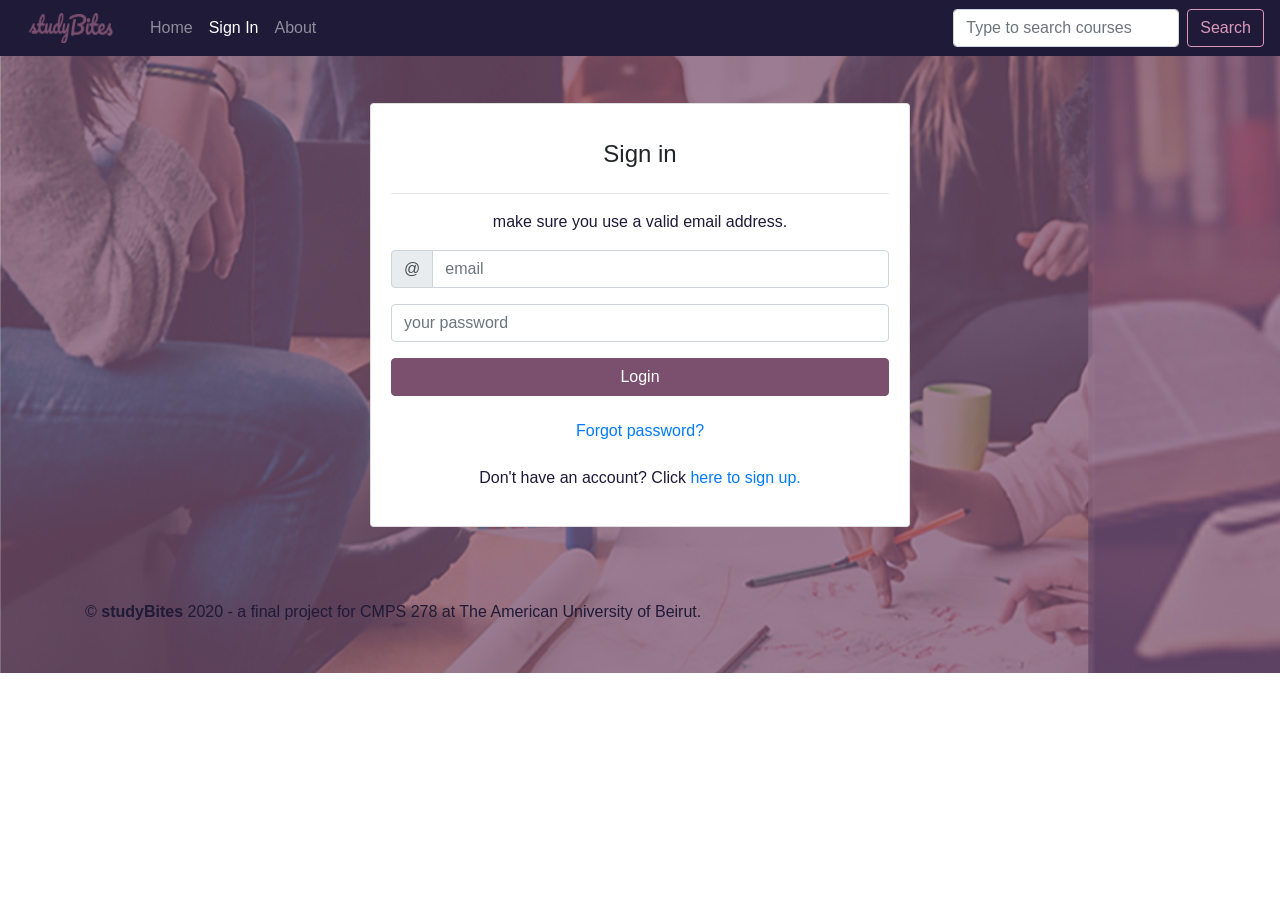
<file: sign_in.html>
<!DOCTYPE html>
<html lang="en">
    <head>
        <title>studyBits - Sign In</title>

        <link rel="stylesheet" href="https://maxcdn.bootstrapcdn.com/bootstrap/4.0.0/css/bootstrap.min.css" integrity="sha384-Gn5384xqQ1aoWXA+058RXPxPg6fy4IWvTNh0E263XmFcJlSAwiGgFAW/dAiS6JXm" crossorigin="anonymous" />
        <link rel="stylesheet" href="/css/sign_in_styles.css" />
        <link rel="stylesheet" href="css/general_styles.css" />
        <link href="https://fonts.googleapis.com/css2?family=Pacifico&display=swap" rel="stylesheet">
        <link rel="shortcut icon" href="/images/favicon.ico" />

    </head>

    <body class="sign-in">
        <nav class="navbar navbar-expand-md navbar-dark fixed-top bg-dark">
            <a class="navbar-brand" href="index.html">
                <img src="/images/logo.png" width="110" height="30" class="d-inline-block align-top" alt="" />
            </a>

            <button class="navbar-toggler" type="button" data-toggle="collapse" data-target="#navbarSupportedContent" aria-controls="navbarSupportedContent" aria-expanded="false" aria-label="Toggle navigation">
                <span class="navbar-toggler-icon"></span>
            </button>

            <div class="collapse navbar-collapse" id="navbarSupportedContent">
                <ul class="navbar-nav mr-auto">
                    <li class="nav-item">
                        <a class="nav-link" href="index.html">Home <span class="sr-only">(current)</span></a>
                    </li>
                    <li class="nav-item active">
                        <a class="nav-link" href="sign_in.html">Sign In</a>
                    </li>
                    <li class="nav-item">
                        <a class="nav-link" href="about.html">About <span class="sr-only">(current)</span></a>
                    </li>
                    
                </ul>
                <form class="form-inline my-2 my-lg-0">
                    <input class="form-control mr-sm-2" type="search" placeholder="Type to search courses" aria-label="Search" />
                    <button class="btn btn-outline-success my-2 my-sm-0" type="submit">Search</button>
                </form>
            </div>
        </nav>

        <div class="container sign-in-form">
            <div class="row">
                <div class="col-sm-3"></div>

                <div class="col-sm-6">
                    <br />
                    <br />
                    <div class="card">
                        <article class="card-body">
                            <h4 class="card-title text-center mb-4 mt-3">Sign in</h4>
                            <hr />
                            <p class="text-success text-center">make sure you use a valid email address.</p>
                            <form>
                                <div class="form-group">
                                    <div class="input-group">
                                        <div class="input-group-prepend">
                                            <span class="input-group-text"> @ <i class="fa fa-user"></i> </span>
                                        </div>

                                        <input type="email" class="form-control" id="email1" aria-describedby="emailHelp" placeholder="email" />

                                        <!-- <input name="email" class="form-control" placeholder="abc123@mail.aub.edu" type="email"> -->
                                    </div>
                                </div>
                                <div class="form-group">
                                    <div class="input-group">
                                        <input class="form-control" placeholder="your password" type="password" />
                                    </div>
                                </div>
                                <div class="form-group">
                                    <button type="submit" class="btn btn-primary btn-block">Login</button>
                                </div>
                                <p class="text-center"><a href="forgot_password.html" class="btn">Forgot password?</a></p>
                                <p class="text-center text-success">Don't have an account? Click <a href="sign_up.html">here to sign up.</a></p>

                            </form>
                        </article>
                    </div>
                    <br />
                    <br />
                </div>
            </div>
        </div>

        <div class="col-sm"></div>

        <footer class="text-muted">
            <div class="container">
                <br />
                <p class="float-right">
                    <!-- <a href="#">Back to top</a> -->
                </p>
                <p>&copy; <strong>studyBites</strong> 2020 - a final project for CMPS 278 at The American University of Beirut.</p>
                <!-- <p>This website utilizes HTML/CSS, Twitter's Bootstrap and Javascript for the front-end.
          It has PHP on the back-end.</p> -->
                <br />
            </div>
        </footer>

        <script src="https://code.jquery.com/jquery-3.2.1.slim.min.js" integrity="sha384-KJ3o2DKtIkvYIK3UENzmM7KCkRr/rE9/Qpg6aAZGJwFDMVNA/GpGFF93hXpG5KkN" crossorigin="anonymous"></script>
        <script src="https://cdnjs.cloudflare.com/ajax/libs/popper.js/1.12.9/umd/popper.min.js" integrity="sha384-ApNbgh9B+Y1QKtv3Rn7W3mgPxhU9K/ScQsAP7hUibX39j7fakFPskvXusvfa0b4Q" crossorigin="anonymous"></script>
        <script src="https://maxcdn.bootstrapcdn.com/bootstrap/4.0.0/js/bootstrap.min.js" integrity="sha384-JZR6Spejh4U02d8jOt6vLEHfe/JQGiRRSQQxSfFWpi1MquVdAyjUar5+76PVCmYl" crossorigin="anonymous"></script>
    </body>
</html>
</file>
<file: css/side-bar.css>
@import url('https://fonts.googleapis.com/css?family=Merriweather&display=swap');
.brand,  .menu-content > li > a , .menu-content > ul > li > a{
    /* font-family: 'Merriweather', serif; */
    font-family: BlinkMacSystemFont, "Segoe UI", Roboto, "Helvetica Neue", Arial, sans-serif, "Apple Color Emoji", "Segoe UI Emoji", "Segoe UI Symbol";;
}


.nav-side-menu {
    /* margin-top: 50px; */
    padding-top: 60px;
    overflow: auto;
    font-family: verdana;
    font-size: 12px;
    font-weight: 200;
    background-color: #1F1A38;
    position: fixed;
    top: 0px;
    width: 250px;
    height: 100%;
    color: #e1ffff;
  }
  .nav-side-menu .brand {
    background-color: #1F1A38;
    line-height: 50px;
    display: block;
    text-align: center;
    font-size: 14px;
  }
  .nav-side-menu .toggle-btn {
    display: none;
  }
  .nav-side-menu ul,
  .nav-side-menu li {
    list-style: none;
    padding: 0px;
    margin: 0px;
    line-height: 35px;
    cursor: pointer;
  }

  .nav-side-menu ul :not(collapsed) .arrow:before,
  .nav-side-menu li :not(collapsed) .arrow:before {
    font-family: FontAwesome;
    content: "\f078";
    display: inline-block;
    padding-left: 10px;
    padding-right: 10px;
    vertical-align: middle;
    /* float: right; */
  }

  .nav-side-menu ul .active,
  .nav-side-menu li .active {
    border-left: 3px solid #EAD7D1;
    background-color: #7B506F;
  }
  .nav-side-menu ul .sub-menu li.active,
  .nav-side-menu li .sub-menu li.active {
    color: #EAD7D1;
  }
  
  .nav-side-menu ul .sub-menu li.active a,
  .nav-side-menu li .sub-menu li.active a {
    color: #EAD7D1;
  }
  .nav-side-menu ul .sub-menu li,
  .nav-side-menu li .sub-menu li {
    background-color: #1F1A38;
    border: none;
    line-height: 28px;
    border-bottom: 1px solid #23282e;
    margin-left: 0px;
  }
  .nav-side-menu ul .sub-menu li:hover,
  .nav-side-menu li .sub-menu li:hover {
    background-color: #020203;
  }
  .nav-side-menu ul .sub-menu li:before,
  .nav-side-menu li .sub-menu li:before {
    font-family: Fontawesome;
    content: "\f105";
    display: inline-block;
    padding-left: 20px;
    padding-right: 10px;
    vertical-align: middle;
  }
  .nav-side-menu li {
    padding-left: 0px;
    border-left: 3px solid #1F1A38;
    border-bottom: 1px solid #23282e;
  }
  .nav-side-menu li a {
    text-decoration: none;
    color: #e1ffff;
  }
  .nav-side-menu li a i {
    padding-left: 10px;
    width: 20px;
    padding-right: 20px;
  }
  .nav-side-menu li:hover {
    border-left: 3px solid #EAD7D1;
    background-color: #4f5b69;
    -webkit-transition: all 1s ease;
    -moz-transition: all 1s ease;
    -o-transition: all 1s ease;
    -ms-transition: all 1s ease;
    transition: all 1s ease;
  }
  @media (max-width: 767px) {
    .nav-side-menu {
      position: relative;
      width: 100%;
      margin-bottom: 10px;
    }
    .nav-side-menu .toggle-btn {
      display: block;
      cursor: pointer;
      position: absolute;
      right: 10px;
      top: 10px;
      z-index: 10 !important;
      padding: 3px;
      background-color: #ffffff;
      color: #1F1A38;
      width: 40px;
      text-align: center;
    }
    .brand {
      text-align: left !important;
      font-size: 22px;
      padding-left: 20px;
      line-height: 50px !important;
    }
  }
  @media (min-width: 767px) {
    .nav-side-menu .menu-list .menu-content {
      display: block;
    }
  }
  
  .nav-side-menu ul .sub-menu ul .sub-line li.active,
  .nav-side-menu li .sub-menu li .sub-line li.active {
    color: #EAD7D1;
  }
  
  .nav-side-menu ul .sub-menu li .sub-line li.active a,
  .nav-side-menu li .sub-menu li .sub-line li.active a {
    color: #EAD7D1;
  }
  .nav-side-menu ul .sub-menu li .sub-line li,
  .nav-side-menu li .sub-menu li .sub-line li {
    background-color: #1F1A38;
    border: none;
    line-height: 28px;
    border-bottom: 1px solid #23282e;
    margin-left: 0px;
  }
  .nav-side-menu ul .sub-menu li .sub-line li:hover,
  .nav-side-menu li .sub-menu li .sub-line li:hover {
    background-color: #020203;
  }
  .nav-side-menu ul .sub-menu li .sub-line li:before,
  .nav-side-menu li .sub-menu li .sub-line li:before {
    font-family: FontAwesome;
    content: "\f105";
    display: inline-block;
    padding-left: 100px;
    padding-right: 10px;
    vertical-align: middle;
  }
  
  .nav-side-menu .sub-menu li {
    padding-left: 20px;
    border-left: 3px solid #1F1A38;
    border-bottom: 1px solid #23282e;
  }
  .nav-side-menu .sub-menu li a {
    text-decoration: none;
    color: #e1ffff;
  }
  .sub-menu li a i {
    padding-left: 10px;
    width: 20px;
    padding-right: 20px;
  }
  .nav-side-menu li .sub-menu li:hover {
    border-left: 3px solid #EAD7D1;
    background-color: #4f5b69;
    -webkit-transition: all 1s ease;
    -moz-transition: all 1s ease;
    -o-transition: all 1s ease;
    -ms-transition: all 1s ease;
    transition: all 1s ease;
  }
  @media (max-width: 767px) {
   .nav-side-menu .sub-menu {
      position: relative;
      width: 100%;
      margin-bottom: 10px;
    }
  .nav-side-menu  .sub-menu .toggle-btn {
      display: block;
      cursor: pointer;
      position: absolute;
      right: 10px;
      top: 10px;
      z-index: 10 !important;
      padding: 3px;
      background-color: #ffffff;
      color: #1F1A38;
      width: 35px;
      text-align: center;
    }
    
    .sub-line ul .sub-press li.active,
  .sub-line li .sub-press li.active {
    color: #EAD7D1;
  }
  
  .sub-line ul .sub-press li.active a,
  .sub-line li .sub-press li.active a {
    color: #EAD7D1;
  }
  .sub-line ul .sub-press li,
  .sub-line li .sub-press li {
    background-color: #1F1A38;
    border: none;
    line-height: 28px;
    border-bottom: 1px solid #23282e;
    margin-left: 0px;
  }
  .sub-line ul .sub-press li:hover,
  .sub-line li .sub-press li:hover {
    background-color: #020203;
  }
  .sub-line ul .sub-press li:before,
  .sub-line li .sub-press li:before {
    font-family: Arial;
    content: "\f105";
    display: inline-block;
    padding-left: 50px;
    padding-right: 10px;
    vertical-align: middle;
  }
  
  .sub-line li {
    padding-left: 20px;
    border-left: 3px solid #1F1A38;
    border-bottom: 1px solid #23282e;
  }
  .sub-line li a {
    text-decoration: none;
    color: #e1ffff;
  }
  .sub-line li a i {
    padding-left: 50px;
    width: 20px;
    padding-right: 20px;
  }
  .sub-line li:hover {
    border-left: 3px solid #EAD7D1;
    background-color: #4f5b69;
    -webkit-transition: all 1s ease;
    -moz-transition: all 1s ease;
    -o-transition: all 1s ease;
    -ms-transition: all 1s ease;
    transition: all 1s ease;
  }
  @media (max-width: 767px) {
    .sub-line {
      position: relative;
      width: 100%;
      margin-bottom: 10px;
    }
    .sub-line .toggle-btn {
      display: block;
      cursor: pointer;
      position: absolute;
      right: 10px;
      top: 10px;
      z-index: 10 !important;
      padding: 3px;
      background-color: #ffffff;
      color: #1F1A38;
      width: 35px;
      text-align: center;
    }
}
}
</file>
<file: css/sign_in_styles.css>
.sign-in-form{
    margin-top: 10%;
    
}
.form-control{
    width: auto;
}
</file>
<file: css/general_styles.css>
/* Styles that override the default bootstrap components
in order to go along with our chosen palette of colors */

.banner{
    background-image: url("https://github.com/itsmais/studyBites-front-end/blob/master/images/banner.jpg?raw=true");
    background-repeat: no-repeat;
    background-attachment: fixed;
    background-position: center;
    color: #EAD7D1;
}
footer p{
    color: #1F1A38;
}

.website-title{
    font-family: 'Pacifico', cursive;
}
.btn-outline-success{
    color: #DD99BB !important;
    border-color: #DD99BB !important;
}

.btn-outline-success:hover{
    background-color: #7B506F !important;
    border-color: #7B506F !important;
    color: #FFF !important;
}
.btn-primary{
    background-color: #7B506F !important;
    border-color: #7B506F !important;
}

.btn-primary:hover{
    background-color: #DD99BB !important;
    border-color: #DD99BB !important;
}

.navbar-nav > li > .dropdown-menu > a:active{
    background-color: #DD99BB;
}

h2{
    color: #1F1A38;
}
.navbar{
    background-color: #1F1A38 !important;
}
.sign-in-form, 
.banner, 
.sign-up-form, 
.forgot-password-form
{
    margin-top: 55px;
}

.course-content-display{
    padding-top: 70px;
    padding-left: 70px;
}

.my-courses{
    margin-top: 35px;
}

/* Adding the banner picture to the body of sign in/up pages */
.sign-up, .sign-in, .forgot-password{
    background-image: url("/images/banner.jpg");
    background-repeat: no-repeat;
}

.text-success{
    color: #1F1A38 !important;
}

/* Profile Page */
.profile-container{
    padding-top: 110px;
}
.profile-details{
    margin-top: -50px;
}
.emp-profile{
    padding: 3%;
    margin-top: 3%;
    margin-bottom: 3%;
    border-radius: 0.5rem;
    background: #fff;
}
.profile-img{
    text-align: center;
}
.profile-img img{
    width: 70%;
    height: 100%;
}
.profile-img .file {
    position: relative;
    overflow: hidden;
    margin-top: -20%;
    width: 70%;
    border: none;
    border-radius: 0;
    font-size: 15px;
    background: #212529b8;
}
.profile-img .file input {
    position: absolute;
    opacity: 0;
    right: 0;
    top: 0;
}
.profile-head h5{
    color: #333;
}
.profile-head h6{
    color: #0062cc;
}
.profile-edit-btn{
    border: none;
    border-radius: 1.5rem;
    width: 70%;
    padding: 2%;
    font-weight: 600;
    color: #6c757d;
    cursor: pointer;
}
.proile-rating{
    font-size: 12px;
    color: #818182;
    margin-top: 5%;
}
.proile-rating span{
    color: #495057;
    font-size: 15px;
    font-weight: 600;
}
.profile-head .nav-tabs{
    margin-bottom:5%;
}
.profile-head .nav-tabs .nav-link{
    font-weight:600;
    border: none;
}
.profile-head .nav-tabs .nav-link.active{
    border: none;
    border-bottom:2px solid #0062cc;
}
.profile-work{
    padding: 14%;
    margin-top: -15%;
}
.profile-work p{
    font-size: 12px;
    color: #818182;
    font-weight: 600;
    margin-top: 10%;
}
.profile-work a{
    text-decoration: none;
    color: #495057;
    font-weight: 600;
    font-size: 14px;
}
.profile-work ul{
    list-style: none;
}
.profile-tab label{
    font-weight: 600;
}
.profile-tab p{
    font-weight: 600;
    color: #0062cc;
}

/* Admin Dashboard */
.table-container{
    padding-top: 110px;
}
.table-container > table{
    margin-top: 10px;
}

.table-container > .btn-outline-success{
    color: #7B506F !important;
    border-color: #7B506F !important;
}

.table-container > .btn-outline-success:hover{
    background-color: #7B506F !important;
    border-color: #7B506F !important;
    color: #FFF !important;
}

/* Quiz Design */
  #quiz {
    margin: -44px 50px 0px;
    position: relative;
    width: calc(100% - 100px);
  }
  
  #quiz h1 {
    color: #FAFAFA;
    font-weight: 600;
    font-size: 36px;
    text-transform: uppercase;
    text-align: left;
    line-height: 44px;
  }
  
  #quiz button {
    float: left;
    margin: 8px 0px 0px 8px;
    padding: 4px 8px;
    background: #DBCDC6;
    color: #1F1A38;
    font-size: 14px;
    cursor: pointer;
    outline: none;
  }
  
  #quiz button:hover {
    background: #DBCDC6;
    color: #FFF;
  }
  
  #quiz button:disabled {
    opacity: 0.5;
    background: #DBCDC6;
    color: #1F1A38;
    cursor: default;
  }
  
  #question {
    padding: 20px;
    background: #DBCDC6;
    text-align: center;
  }
  
  #question h2 {
    margin-bottom: 16px;
    font-weight: 600;
    font-size: 20px;
  }
  
  #question input[type=radio] {
    display: none;
  }
  
  #question label {
    display: inline-block;
    margin: 4px;
    padding: 8px;
    background: #7B506F;
    color: #1F1A38;
    width: calc(50% - 8px);
    min-width: 50px;
    cursor: pointer;
  }
  
  #question label:hover {
    background: #7B506F;
  }
  
  #question input[type=radio]:checked + label {
    background: #7B506F;
    color: #FAFAFA;
  }
  
  #quiz-results {
    display: flex;
    flex-direction: column;
    justify-content: center;
    position: absolute;
    top: 44px;
    left: 0px;
    background: #FAFAFA;
    width: 100%;
    height: calc(100% - 44px);
  }
  
  #quiz-results-message {
    display: block;
    color: #00403C;
    font-size: 20px;
    font-weight: bold;
  }
  
  #quiz-results-score {
    display: block;
    color: #7B506F;
    font-size: 20px;
  }
  
  #quiz-results-score b {
    color: #7B506F;
    font-weight: 600;
    font-size: 20px;
  }
  
  #quiz-retry-button {
  
    float: left;
    margin: 8px 0px 0px 8px;
    padding: 4px 8px;
    background: #9ACFCC;
    color: #7B506F;
    font-size: 14px;
    cursor: pointer;
    outline: none;
    
  }
</file>
